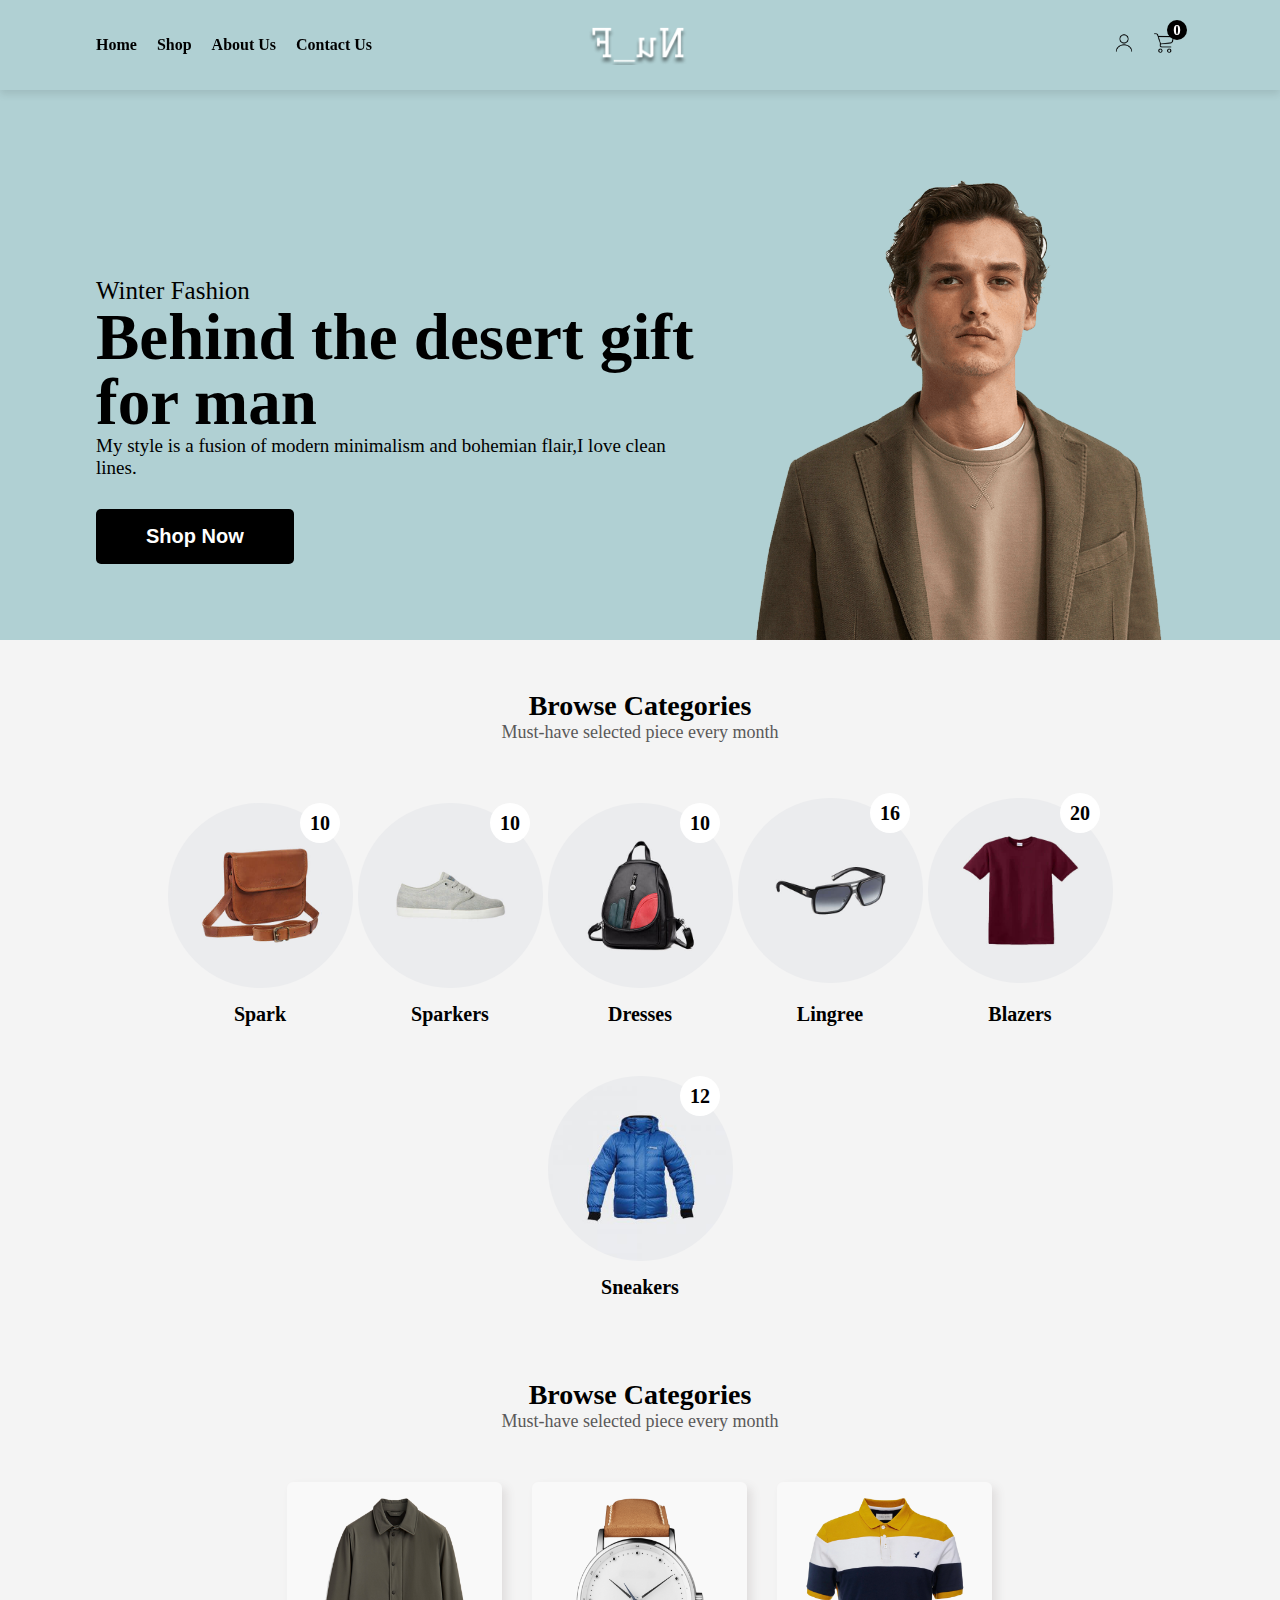
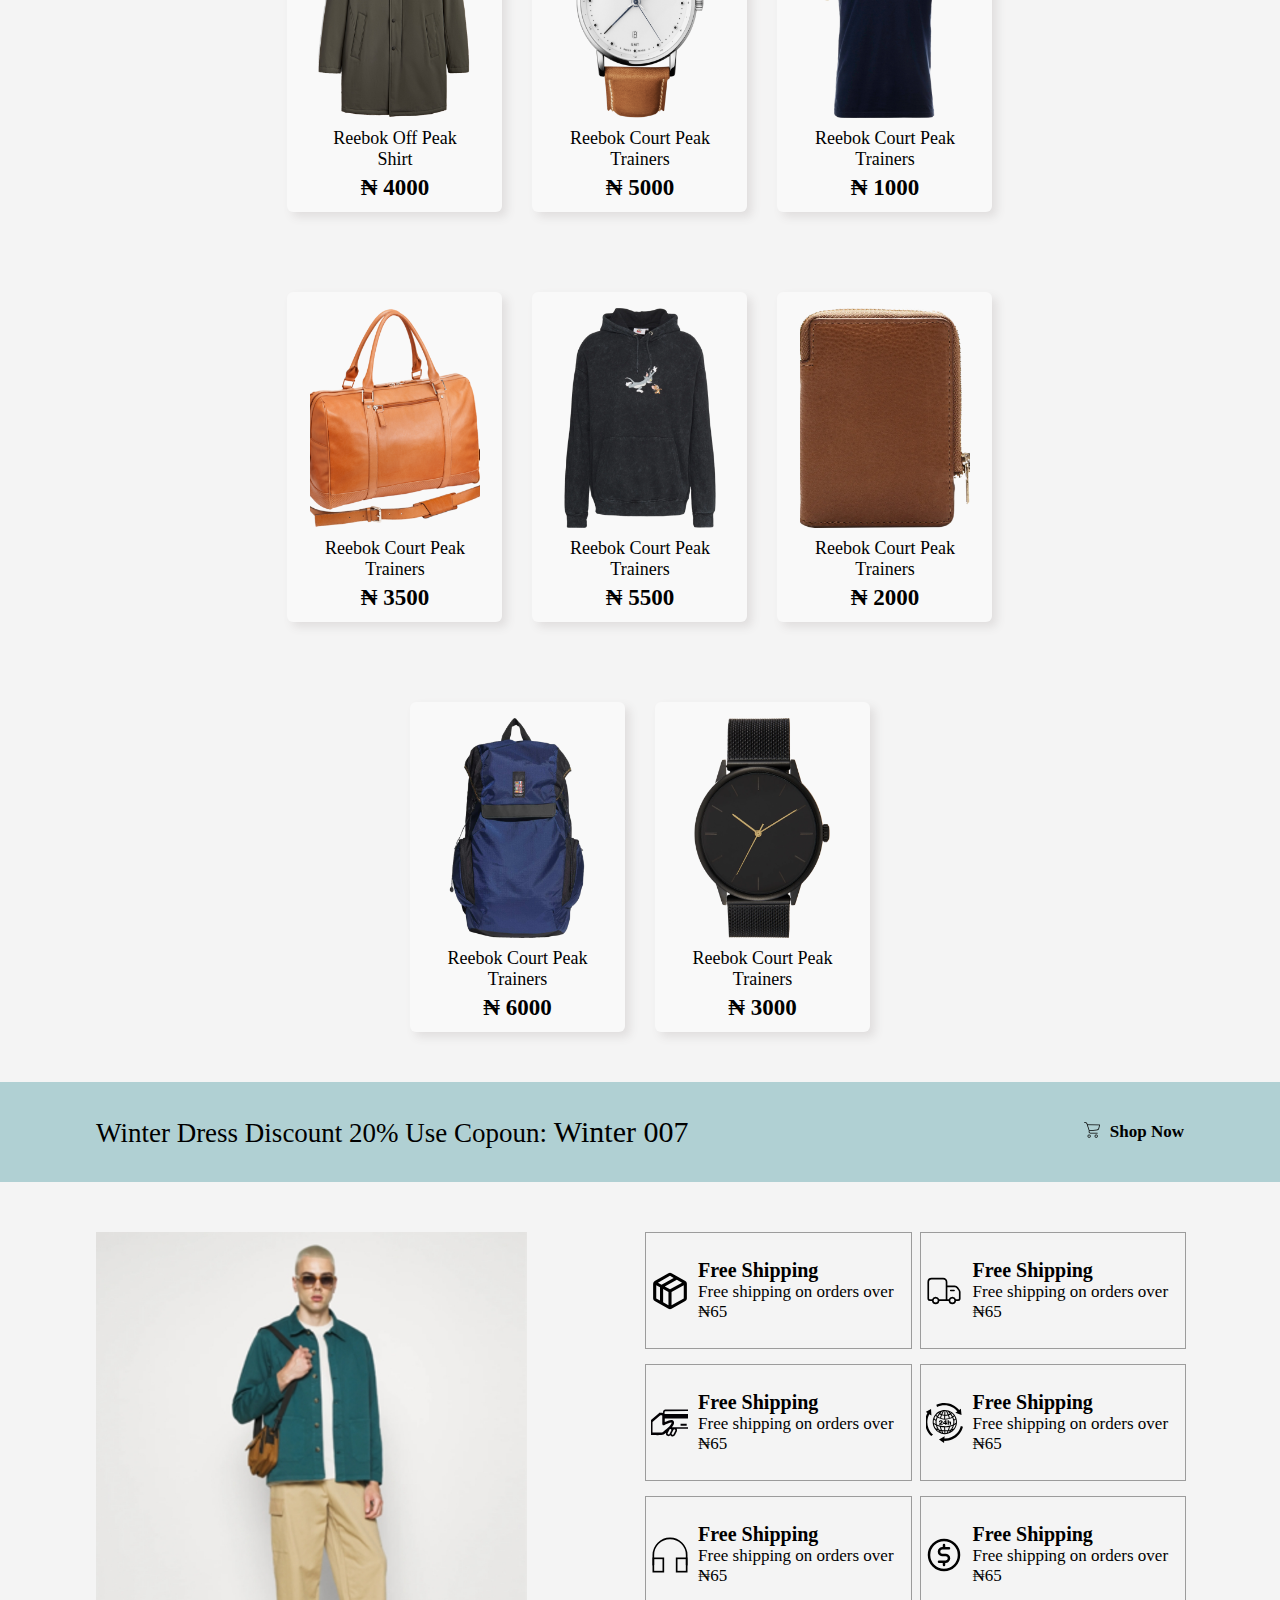
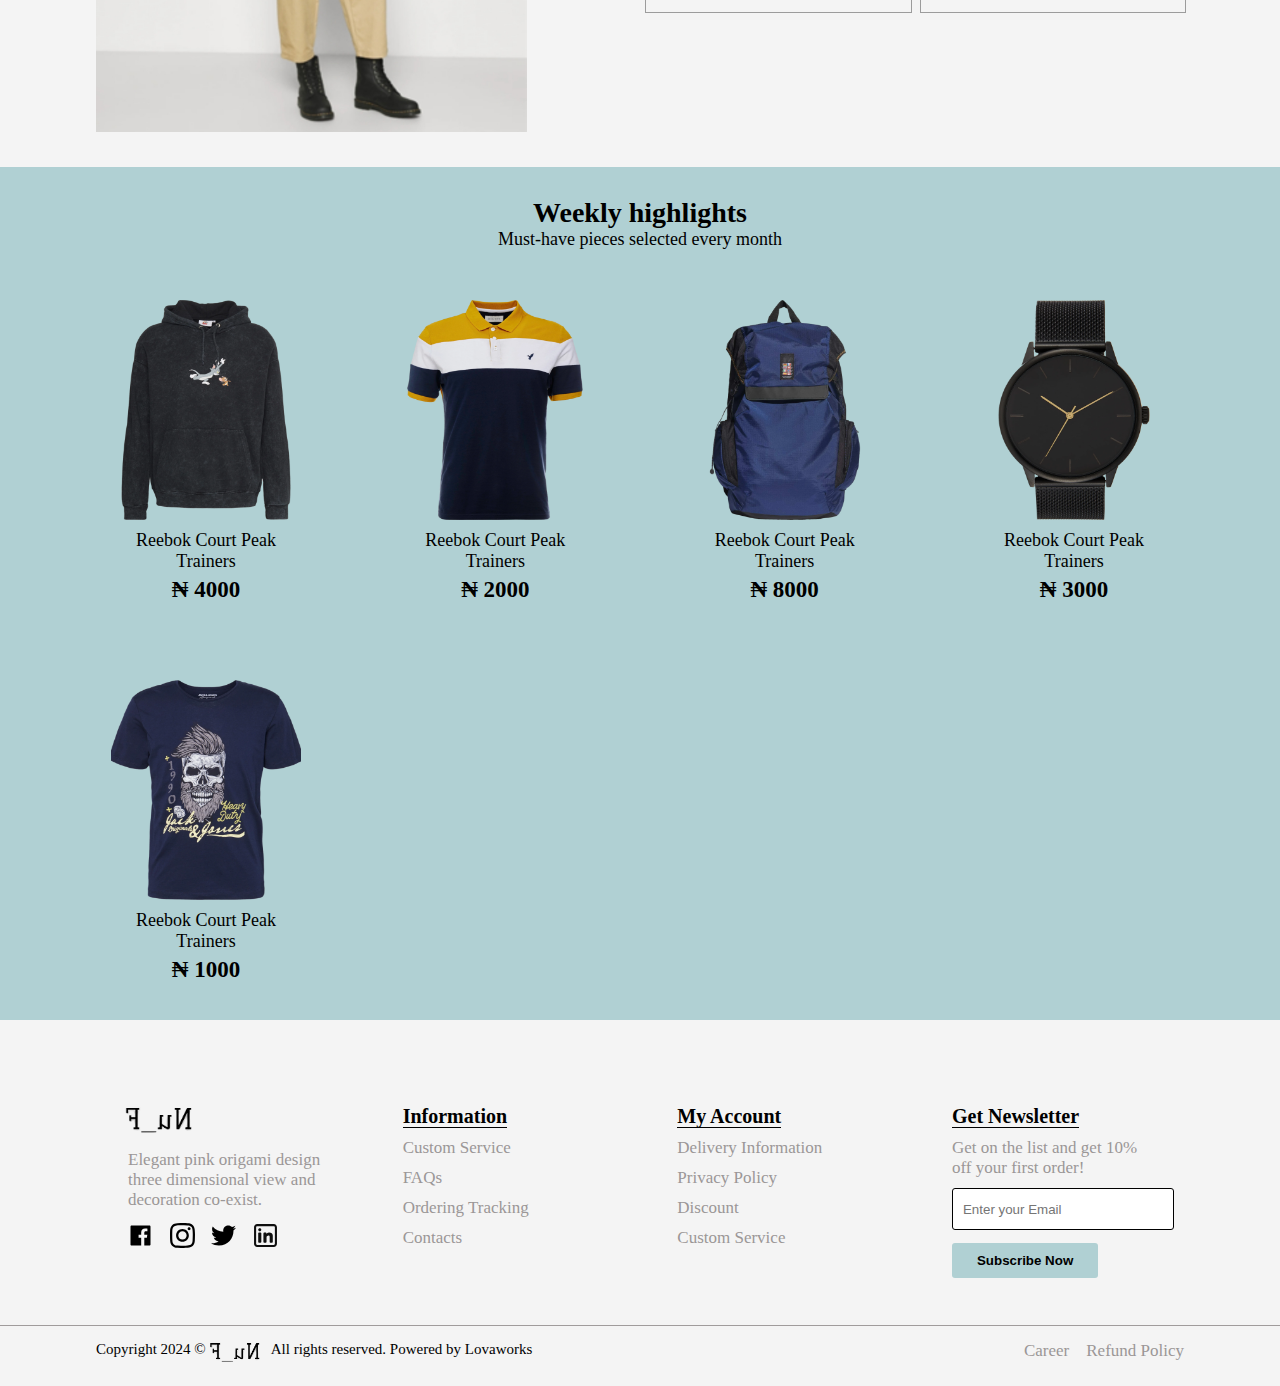
<file: index.html>
<!DOCTYPE html>
<html>
    <head>
        <meta charset="UTF-8">
        <meta name="viewport" content="width=device-width, initial-scale=1.0">
        <title>Unicoz</title>
        <link rel="stylesheet" href="./style.css">
    </head>
    <body class="body">
       <div class="FirstSection">
        <div class="Header">
            <div class="HamBurger" id="HamBurger">
                <img src="./Unicoz/LogoandIcons/hamburger.png">
            </div>
            <div class="LeftNav" id="Nav">
                <div class="cancel" id="cancel">
                    <img src="./Unicoz/LogoandIcons/cancel-svgrepo-com.svg">
                </div>
            <ol>
              
                <li><a href="index.html">Home</a></li>
                <li> <a href="product.html">Shop</a></li>
                <li><a href="about.html">About Us</a></li>
                <li><a href="contact.html">Contact Us</a></li>
            </ol>
        </div>
        <div class="LogoNav">
            <div class="Logo"><img src="./Unicoz/LogoandIcons/Nu_F 3.png"></div>
        </div>
        <div class="RightNav">
           <div class="iconImg"><a href="register.html"><img src="./Unicoz/LogoandIcons/user.png" alt=""></a></div>
           <div class="iconImg">
            <div class="countR">
            <a href="cart.html"> <img src="./Unicoz/LogoandIcons/shopping-cart.png" alt="">
                <div class="cartCount" id="cartCount"></div>
            </a>
            </div>
        </div>
        </div>
        </div>
    </div>
        <div class="HeroPage">
            <div class="HeroWrapper">
                <div class="LeftHero">
                    <p class="winter">Winter Fashion</p>
                    <h1>Behind the desert gift for man</h1>
                    <p class="style">My style is a fusion of modern minimalism and bohemian flair,I love clean lines.</p>
                    <div class="ButtonHolder">
                      <a href="product.html"> <button class="Women">Shop Now</button></a>
                        <!-- <button class="Men">Men</button> -->
                    </div>
                </div>
                <div class="RightHero">
                    <div class="imgHolder">
                        <img src="./Unicoz/images/heroImage.png">
                </div>
                </div>
            </div>
        </div>
        <div class="SecondSection">
            <div class="SecondWrapper">
            <div class="Categories">
                <h3>Browse Categories</h3>
                <p>Must-have selected piece every month</p>
            </div>
            <div class="ProductHolder">
                <div class="product">
                   <a href="detail2.html"><div class="productNum">10</div>
                    <div class="productImg">
                        <img src="./Unicoz/images/cat_1.jpg">
                    </div>
                    <p>Spark</p>
                </a>
                </div>
                <div class="product">
                    <a href="detail3.html">
                    <div class="productNum">10</div>
                    <div class="productImg">
                        <img src="./Unicoz/images/cat_2.jpg">
                    </div>
                    <p>Sparkers</p>
                </a>
                </div>
                <div class="product">
                    <a href="detail.html">
                    <div class="productNum">10</div>
                    <div class="productImg">
                        <img src="./Unicoz/images/cat_3.jpg">
                    </div>
                    <p>Dresses</p>
                </a>
                </div>
                <div class="product">
                    <div class="productNum">16</div>
                    <div class="productImg">
                        <img src="./Unicoz/images/cat_4.jpg">
                    </div>
                    <p>Lingree</p>
                </div>
                <div class="product">
                    <div class="productNum">20</div>
                    <div class="productImg">
                        <img src="./Unicoz/images/cat_5.jpg">
                    </div>
                    <p>Blazers</p>
                </div>
                <div class="product">
                    <div class="productNum">12</div>
                    <div class="productImg">
                        <img src="./Unicoz/images/cat_6.jpg">
                    </div>
                    <p>Sneakers</p>
                </div>
            </div>
        </div>
        </div>
        <div class="ThirdSection">
            <div class="ThirdWrapper">
                <div class="Categories">
                    <h3>Browse Categories</h3>
                    <p>Must-have selected piece every month</p>
                </div>
                <div class="ThirdProduct">
                    <div class="CardHolder">
                        <a href="detail4.html">
                        <img src="./Unicoz/images/card1.png">
                        <p>Reebok Off Peak Shirt</p>
                        <b>₦ 4000</b>
                    </a>
                    </div>
                    <div class="CardHolder">
                        <img src="./Unicoz/images/card2.png">
                        <p>Reebok Court Peak Trainers</p>
                        <b>₦ 5000</b>
                    </div>
                    <div class="CardHolder">
                        <img src="./Unicoz/images/card3.png">
                        <p>Reebok Court Peak Trainers</p>
                        <b>₦ 1000</b>
                    </div>
                    <div class="CardHolder">
                        <img src="./Unicoz/images/card4.png">
                        <p>Reebok Court Peak Trainers</p>
                        <b>₦ 3500</b>
                    </div>
                    <div class="CardHolder">
                        <img src="./Unicoz/images/card5.png">
                        <p>Reebok Court Peak Trainers</p>
                        <b>₦ 5500</b>
                    </div>
                    <div class="CardHolder">
                        <img src="./Unicoz/images/card6.png">
                        <p>Reebok Court Peak Trainers</p>
                        <b>₦ 2000</b>
                    </div>
                    <div class="CardHolder">
                        <img src="./Unicoz/images/card7.png">
                        <p>Reebok Court Peak Trainers</p>
                        <b>₦ 6000</b>
                    </div>
                    <div class="CardHolder">
                        <img src="./Unicoz/images/card8.png">
                        <p>Reebok Court Peak Trainers</p>
                        <b>₦ 3000</b>
                    </div>
                    
                </div>
            </div>
        </div>
        <div class="ForthSection">
            <div class="ForthWrapper">
                <h1>Winter Dress Discount 20% Use Copoun: <span>Winter 007</span></h1>
                <b><a href="cart.html"><img src="./Unicoz/LogoandIcons/shopping-cart (1).png"></a><a href="product.html"> Shop Now</a></b>
            </div>
        </div>
        <div class="FifthSection">
            <div class="FifthWrapper">
                <div class="LeftSide">
                    <div class="LeftImg">
                        <img src="./Unicoz/images/shipping image.jpg">
                    </div>
                    <div class="LeftDetail">
                        <!-- <h2>Get the Ultimate Desktop Setup for Productivity</h2>
                        <p>Explore our latest and greatest electronics and accessories their new features will be sure to blow your mind and your workflow.</p>
                        <div class="Line"></div>
                        <b>Download App on Mobile</b>
                        <p>15% discount on your first purchase</p>
                        <div class="ButtonHolder2">
                            <div class="Button">Get it on <span> Google play</span></div>
                            <div class="Button">Get it on <span> Google play</span></div>
                        </div> -->
                    </div>
                </div>
                <div class="RightSide">
                    <div class="FirstRight">
                        <div class="square">
                            <div class="iconDiv"><img src="./Unicoz/LogoandIcons/box-packed-svgrepo-com.svg"></div>
                            <div class="TextDiv">
                                <b>Free Shipping</b>
                                <p>Free shipping on orders over ₦65</p>
                            </div>
                        </div>
                        <div class="square">
                            <div class="iconDiv"><img src="./Unicoz/LogoandIcons/credit-card-payment-svgrepo-com.svg"></div>
                            <div class="TextDiv">
                                <b>Free Shipping</b>
                                <p>Free shipping on orders over ₦65</p>
                            </div>
                        </div>
                        <div class="square">
                            <div class="iconDiv"><img src="./Unicoz/LogoandIcons/headphone-svgrepo-com.svg"></div>
                            <div class="TextDiv">
                                <b>Free Shipping</b>
                                <p>Free shipping on orders over ₦65</p>
                            </div>
                        </div> 
                    </div>

                    <div class="SecondRight">
                        <div class="square">
                            <div class="iconDiv"><img src="./Unicoz/LogoandIcons/delivery-truck-svgrepo-com.svg"></div>
                            <div class="TextDiv">
                                <b>Free Shipping</b>
                                <p>Free shipping on orders over ₦65</p>
                            </div>
                        </div>
                        <div class="square">
                            <div class="iconDiv"><img src="./Unicoz/LogoandIcons/earth-grid-with-24-hours-sign-and-circle-of-arrows-around-svgrepo-com.svg"></div>
                            <div class="TextDiv">
                                <b>Free Shipping</b>
                                <p>Free shipping on orders over ₦65</p>
                            </div>
                        </div>
                        <div class="square">
                            <div class="iconDiv"><img src="./Unicoz/LogoandIcons/coin-svgrepo-com.svg"></div>
                            <div class="TextDiv">
                                <b>Free Shipping</b>
                                <p>Free shipping on orders over ₦65</p>
                            </div>
                        </div> 
                    </div>
                </div>
            </div>
        </div>
        <div class="SixthSection">
            <div class="SixthWrapper">
                <div class="Text">
                    <h3>Weekly highlights</h3>
                    <p>Must-have pieces selected every month</p>
                </div>
                <div class="Cards">
                    <div class="CardWrap">
                        <img src="./Unicoz/images/card5.png">
                        <p>Reebok Court Peak Trainers</p>
                        <b>₦ 4000</b>
                    </div>
                    <div class="CardWrap">
                        <img src="./Unicoz/images/card3.png">
                        <p>Reebok Court Peak Trainers</p>
                        <b>₦ 2000</b>
                    </div>
                    <div class="CardWrap">
                        <img src="./Unicoz/images/card7.png">
                        <p>Reebok Court Peak Trainers</p>
                        <b>₦ 8000</b>
                    </div>
                    <div class="CardWrap">
                        <img src="./Unicoz/images/card8.png">
                        <p>Reebok Court Peak Trainers</p>
                        <b>₦ 3000</b>
                    </div>
                    <div class="CardWrap">
                        <img src="./Unicoz/images/card9.png">
                        <p>Reebok Court Peak Trainers</p>
                        <b>₦ 1000</b>
                    </div>
                </div>
            </div>
        </div>
        <div class="LastSection">
            <div class="LastWrapper">
                <div class="First">
                    <div class="Logo"><img src="./Unicoz/LogoandIcons/Slice_2-removebg-preview.png"></div>
                    <p>Elegant pink origami design three
                        dimensional view and decoration co-exist.</p>
                      <div class="socialMediaIcons">
                        <div class="Icons"><img src="./Unicoz/LogoandIcons/facebook-svgrepo-com.svg"></div>
                        <div class="Icons"><img src="./Unicoz/LogoandIcons/instagram-167-svgrepo-com.svg"></div>
                        <div class="Icons"><img src="./Unicoz/LogoandIcons/twitter-154-svgrepo-com.svg"></div>
                        <div class="Icons"><img src="./Unicoz/LogoandIcons/linkedin-svgrepo-com (1).svg"></div>
                      </div>
                </div>
                <div class="First">
                    <b>Information</b>
                    <p>Custom Service</p>
                    <p> FAQs</p>
                    <p>Ordering Tracking</p>
                    <p>Contacts</p>
                </div>
                <div class="First">
                    <b>My Account</b>
                    <p>Delivery Information</p>
                    <p> Privacy Policy</p>
                    <p>Discount</p>
                    <p>Custom Service</p>
                </div>
                <div class="First">
                    <b>Get Newsletter</b>
                    <p>Get on the list and get 10% off your first order!</p>
                    <div class="EmailInput">
                        <input type="email" placeholder="Enter your Email">
                    </div>
                    <button>Subscribe Now</button>
                </div>
            </div>
        </div>

        <div class="FooterBottom">
            <div class="FooterWrap">
            <div class="Leftbottom">
                <p>Copyright 2024 ©  <div class="FooterLogo"><img src="./Unicoz/LogoandIcons/Slice_2-removebg-preview.png"></div> All rights reserved. Powered by Lovaworks</p>
            </div>
            <div class="Rightbottom">
                <p>Career</p>
                <p>Refund Policy</p>
            </div>
        </div>
        </div>
        <script>
            const burgerToggle = () =>{
        const hamBurger = document.getElementById("Nav")
        hamBurger.classList.toggle("open")
    }
    document.getElementById("HamBurger").addEventListener("click", burgerToggle)
    
    const closeToggle = () =>{
        const Close = document.getElementById("Nav")
        Close.classList.toggle("open")
    }
    document.getElementById("cancel").addEventListener("click", closeToggle)
    
    
    function getCart() {
        let display = JSON.parse(localStorage.getItem("productHolder")) || []
                return display
            }
            function saveCart(display) {
                localStorage.setItem("productHolder", JSON.stringify(display))
            }
            function cartCount() {
                const countNumber = getCart()
                const totalQuantity = countNumber.reduce((acc, item) => acc + item.quantity, 0)
                document.getElementById("cartCount").textContent = totalQuantity
                console.log(totalQuantity, "quantity")
            }
            document.addEventListener("DOMContentLoaded", cartCount)
    
           
        </script>
    </body>
</html>
</file>
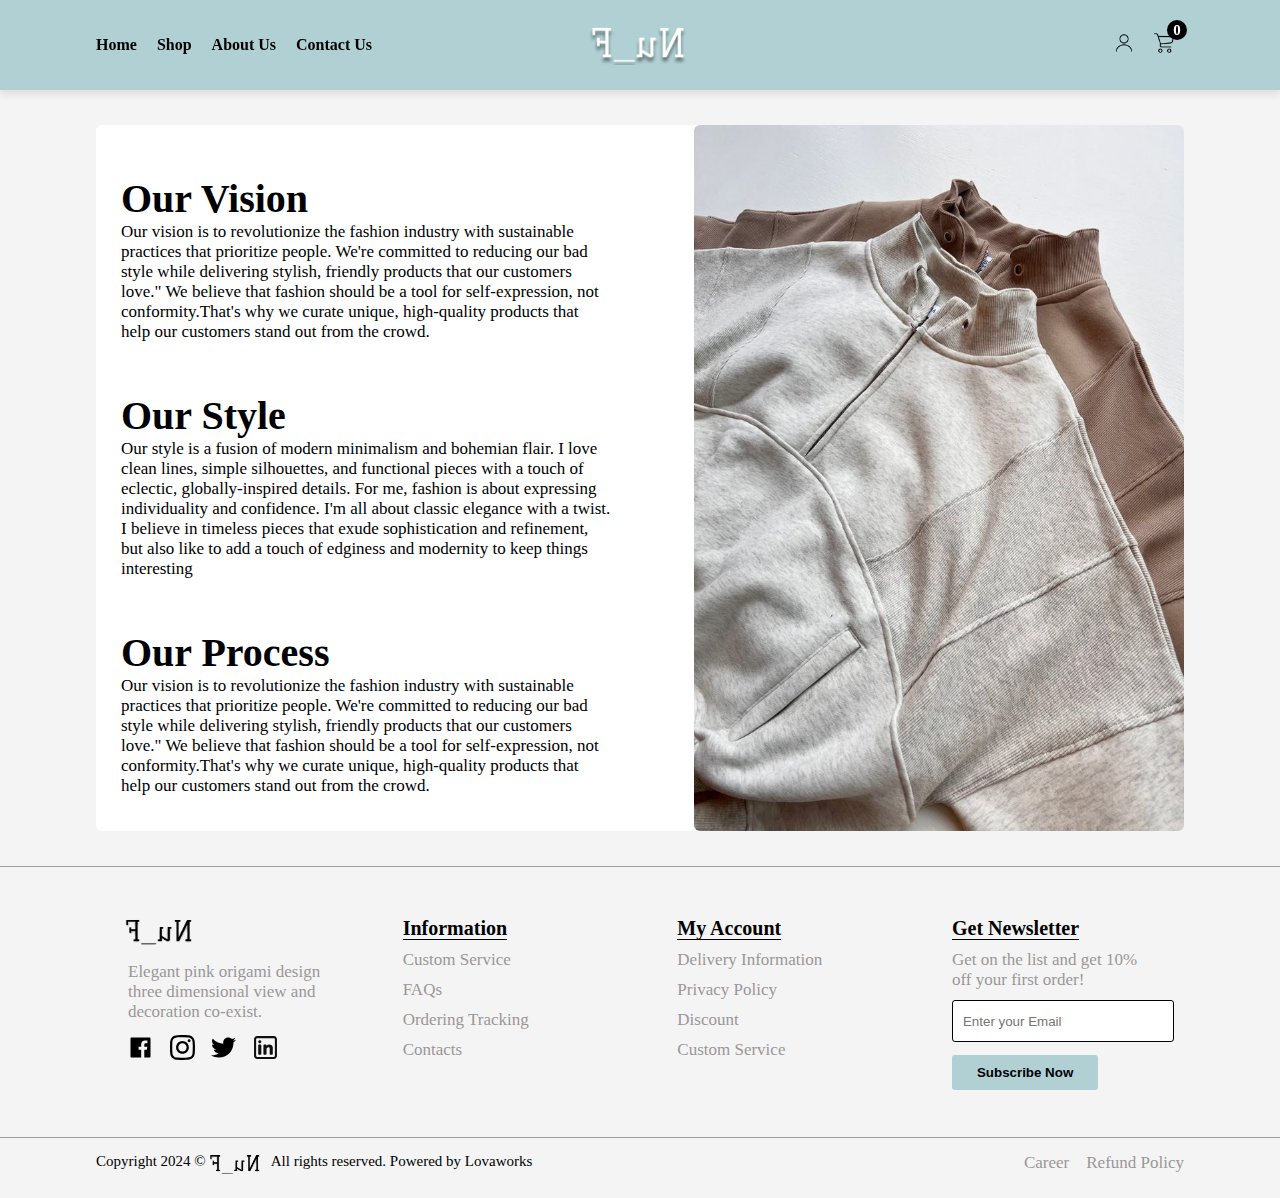
<file: about.html>
<!DOCTYPE html>
<html>
    <head>
        <meta charset="UTF-8">
        <meta name="viewport" content="width=device-width, initial-scale=1.0">
        <title>About Us</title>
        <link rel="stylesheet" href="./about.css">
    </head>
    <body class="body">
       <div class="FirstSection">
        <div class="Header">
            <div class="HamBurger" id="HamBurger">
                <img src="./Unicoz/LogoandIcons/hamburger.png">
            </div>
            <div class="LeftNav" id="Nav">
                
            <ol>
                <div class="cancel" id="cancel">
                    <img src="./Unicoz/LogoandIcons/cancel-svgrepo-com.svg">
                </div>
                <li><a href="index.html">Home</a></li>
                <li> <a href="product.html">Shop</a></li>
                <li><a href="about.html">About Us</a></li>
                <li><a href="contact.html">Contact Us</a></li>
            </ol>
        </div>
        <div class="LogoNav">
            <div class="Logo"><img src="./Unicoz/LogoandIcons/Nu_F 3.png"></div>
        </div>
        <div class="RightNav">
           <div class="iconImg"><a href="register.html"><img src="./Unicoz/LogoandIcons/user.png" alt=""></a></div>
           <div class="iconImg">
            <div class="countR">
            <a href="cart.html"> <img src="./Unicoz/LogoandIcons/shopping-cart.png" alt="">
                <div class="cartCount" id="cartCount"></div>
            </a>
            </div>
        </div>
        </div>
        </div>
    </div>

        <div class="SecondSection">
            <div class="SecondWrapper">
            <div class="firstPart">
                <div class="LHS">
                    <h1>Our Vision</h1>
                    <p>Our vision is to revolutionize the fashion industry with sustainable practices that prioritize people. We're committed to reducing our bad style while delivering stylish, friendly products that our customers love."
                        We believe that fashion should be a tool for self-expression, not conformity.That's why we curate unique, high-quality products that help our customers stand out from the crowd.</p>
                        <h1>Our Style</h1>
                        <p>Our style is a fusion of modern minimalism and bohemian flair. I love clean lines, simple silhouettes, and functional pieces with a touch of eclectic, globally-inspired details. For me, fashion is about expressing individuality and confidence.
                            I'm all about classic elegance with a twist. I believe in timeless pieces that exude sophistication and refinement, but also like to add a touch of edginess and modernity to keep things interesting
                        </p>
                        <h1>Our Process</h1>
                        <p>Our vision is to revolutionize the fashion industry with sustainable practices that prioritize people. We're committed to reducing our bad style while delivering stylish, friendly products that our customers love."
                            We believe that fashion should be a tool for self-expression, not conformity.That's why we curate unique, high-quality products that help our customers stand out from the crowd.</p>
                    </div>
                <div class="RHS">
                    <img src="./Unicoz/images/Retro Half Zip Sweatshirt - Tan _ medium.jfif">
                </div>
            </div>
            <!-- <div class="firstPart">
                <div class="RHS"> -->
                    <!-- <img src="./Unicoz/images/Retro Half Zip Sweatshirt - Tan _ medium.jfif"> -->
                <!-- </div>
                <div class="LHS"> -->
                    <!-- <h1>Our Style</h1>
                    <p>Our style is a fusion of modern minimalism and bohemian flair. I love clean lines, simple silhouettes, and functional pieces with a touch of eclectic, globally-inspired details. For me, fashion is about expressing individuality and confidence.
                        I'm all about classic elegance with a twist. I believe in timeless pieces that exude sophistication and refinement, but also like to add a touch of edginess and modernity to keep things interesting
                    </p> -->
                <!-- </div>
            </div>
            <div class="firstPart">
                <div class="LHS">
                    <h1>Our Vision</h1>
                    <p>Our vision is to revolutionize the fashion industry with sustainable practices that prioritize people. We're committed to reducing our bad style while delivering stylish, friendly products that our customers love."
                        We believe that fashion should be a tool for self-expression, not conformity.That's why we curate unique, high-quality products that help our customers stand out from the crowd.</p>
                </div>
                <div class="RHS">
                    <img src="./Unicoz/images/Retro Half Zip Sweatshirt - Tan _ medium.jfif">
                </div> -->
            </div>
            </div>
        </div>



        <div class="LastSection">
            <div class="LastWrapper">
                <div class="First">
                    <div class="Logo"><img src="./Unicoz/LogoandIcons/Slice_2-removebg-preview.png"></div>
                    <p>Elegant pink origami design three
                        dimensional view and decoration co-exist.</p>
                      <div class="socialMediaIcons">
                        <div class="Icons"><img src="./Unicoz/LogoandIcons/facebook-svgrepo-com.svg"></div>
                        <div class="Icons"><img src="./Unicoz/LogoandIcons/instagram-167-svgrepo-com.svg"></div>
                        <div class="Icons"><img src="./Unicoz/LogoandIcons/twitter-154-svgrepo-com.svg"></div>
                        <div class="Icons"><img src="./Unicoz/LogoandIcons/linkedin-svgrepo-com (1).svg"></div>
                      </div>
                </div>
                <div class="First">
                    <b>Information</b>
                    <p>Custom Service</p>
                    <p> FAQs</p>
                    <p>Ordering Tracking</p>
                    <p>Contacts</p>
                </div>
                <div class="First">
                    <b>My Account</b>
                    <p>Delivery Information</p>
                    <p> Privacy Policy</p>
                    <p>Discount</p>
                    <p>Custom Service</p>
                </div>
                <div class="First">
                    <b>Get Newsletter</b>
                    <p>Get on the list and get 10% off your first order!</p>
                    <div class="EmailInput">
                        <input type="email" placeholder="Enter your Email">
                    </div>
                    <button>Subscribe Now</button>
                </div>
            </div>
        </div>
    
        <div class="FooterBottom">
            <div class="FooterWrap">
            <div class="Leftbottom">
                <p>Copyright 2024 ©  <div class="FooterLogo"><img src="./Unicoz/LogoandIcons/Slice_2-removebg-preview.png"></div> All rights reserved. Powered by Lovaworks</p>
            </div>
            <div class="Rightbottom">
                <p>Career</p>
                <p>Refund Policy</p>
            </div>
        </div>
        </div>
    </body>
    <script>
            const burgerToggle = () =>{
            const hamBurger = document.getElementById("Nav")
                hamBurger.classList.toggle("open")
            }
            document.getElementById("HamBurger").addEventListener("click", burgerToggle)

            const closeToggle = () =>{
                const Close = document.getElementById("Nav")
                Close.classList.toggle("open")
            }
            document.getElementById("cancel").addEventListener("click", closeToggle)

            function getCart() {
          let display = JSON.parse(localStorage.getItem("productHolder")) || []
            return display
        }
        function saveCart(display) {
            localStorage.setItem("productHolder", JSON.stringify(display))
        }
        function cartCount() {
            const countNumber = getCart()
            const totalQuantity = countNumber.reduce((acc, item) => acc + item.quantity, 0)
            document.getElementById("cartCount").textContent = totalQuantity
            console.log(totalQuantity, "quantity")
        }
        document.addEventListener("DOMContentLoaded", cartCount)
    </script>
</html>
</file>
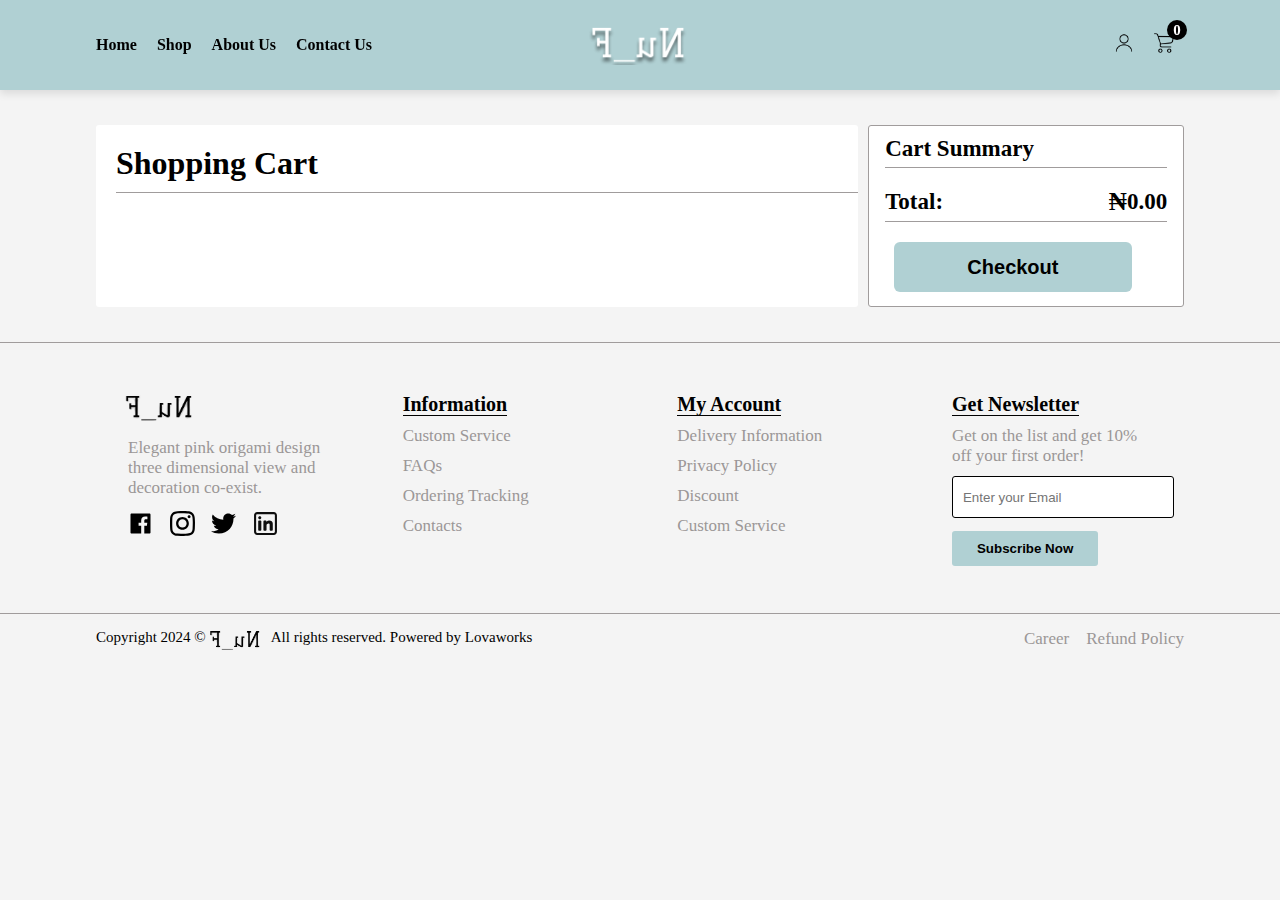
<file: cart.html>
<!DOCTYPE html>
<html>
    <head>
        <meta charset="UTF-8">
        <meta name="viewport" content="width=device-width, initial-scale=1.0">
        <title>Cart Page</title>
        <link rel="stylesheet" href="cart.css">
    </head>
    <body>
        <div class="FirstSection">
            <div class="Header">
                <div class="HamBurger" id="HamBurger">
                    <img src="./Unicoz/LogoandIcons/hamburger.png">
                </div>
                <div class="LeftNav" id="Nav">
                    <div class="cancel" id="cancel">
                        <img src="./Unicoz/LogoandIcons/cancel-svgrepo-com.svg">
                    </div>
                <ol>
                  
                    <li><a href="index.html">Home</a></li>
                    <li> <a href="product.html">Shop</a></li>
                    <li><a href="about.html">About Us</a></li>
                    <li><a href="contact.html">Contact Us</a></li>
                </ol>
            </div>
            <div class="LogoNav">
                <div class="Logo"><img src="./Unicoz/LogoandIcons/Nu_F 3.png"></div>
            </div>
            <div class="RightNav">
               <div class="iconImg"><a href="register.html"><img src="./Unicoz/LogoandIcons/user.png" alt=""></a></div>
               <div class="iconImg">
                <div class="countR">
                <a href="cart.html"> <img src="./Unicoz/LogoandIcons/shopping-cart.png" alt="">
                    <div class="cartCount" id="cartCount"></div>
                </a>
                </div>
            </div>
            </div>
            </div>
        </div>

        <div class="CartOptions">
            <div class="CartWrapper">
        <div class="Cart" id="Cart">
            <h1>Shopping Cart</h1>
            <div class="cartItem" id="cartItem">  
            </div>
        </div>
        <div class="TotalPrice">
            <div class="summary">Cart Summary</div>
           <div class="amount">Total:<span>₦<div id="cartTotal"> 0</div></span></div>
           <a href="checkout.html"> <button>Checkout</button></a>
        </div>
    </div>
    </div>

    <div class="LastSection">
        <div class="LastWrapper">
            <div class="First">
                <div class="Logo"><img src="./Unicoz/LogoandIcons/Slice_2-removebg-preview.png"></div>
                <p>Elegant pink origami design three
                    dimensional view and decoration co-exist.</p>
                  <div class="socialMediaIcons">
                    <div class="Icons"><img src="./Unicoz/LogoandIcons/facebook-svgrepo-com.svg"></div>
                    <div class="Icons"><img src="./Unicoz/LogoandIcons/instagram-167-svgrepo-com.svg"></div>
                    <div class="Icons"><img src="./Unicoz/LogoandIcons/twitter-154-svgrepo-com.svg"></div>
                    <div class="Icons"><img src="./Unicoz/LogoandIcons/linkedin-svgrepo-com (1).svg"></div>
                  </div>
            </div>
            <div class="First">
                <b>Information</b>
                <p>Custom Service</p>
                <p> FAQs</p>
                <p>Ordering Tracking</p>
                <p>Contacts</p>
            </div>
            <div class="First">
                <b>My Account</b>
                <p>Delivery Information</p>
                <p> Privacy Policy</p>
                <p>Discount</p>
                <p>Custom Service</p>
            </div>
            <div class="First">
                <b>Get Newsletter</b>
                <p>Get on the list and get 10% off your first order!</p>
                <div class="EmailInput">
                    <input type="email" placeholder="Enter your Email">
                </div>
                <button>Subscribe Now</button>
            </div>
        </div>
    </div>

    <div class="FooterBottom">
        <div class="FooterWrap">
        <div class="Leftbottom">
            <p>Copyright 2024 ©  </p><div class="FooterLogo"><img src="./Unicoz/LogoandIcons/Slice_2-removebg-preview.png"></div><p>All rights reserved. Powered by Lovaworks</p>
        </div>
        <div class="Rightbottom">
            <p>Career</p>
            <p>Refund Policy</p>
        </div>
    </div>
    </div>


        </body>

        <script>


        // document.getElementById("cartCount").textContent = 5

            function getCart() {
          let display = JSON.parse(localStorage.getItem("productHolder")) || []
                return display
            }
            function saveCart(display) {
                localStorage.setItem("productHolder", JSON.stringify(display))
            }
            function cartCount() {
                const countNumber = getCart()
                const totalQuantity = countNumber.reduce((acc, item) => acc + item.quantity, 0)
                document.getElementById("cartCount").textContent = totalQuantity
                console.log(totalQuantity, "quantity")
            }
            document.addEventListener("DOMContentLoaded", cartCount)
         function displayCart() {
            let display = getCart()
        console.log("text", display)
       const cartItem = document.getElementById("cartItem")
       const cartTotal = document.getElementById("cartTotal")

       let totalAmount = 0
       cartItem.innerHTML = " "
       display.forEach(item =>{
        totalAmount += item.price * item.quantity
        cartItem.innerHTML += `
        <div class="innerCartItem">
        <div class="cartImgHolder"><img src=${item.Image}></div>
        <div class ="detailtextHolder">
        <b>${item.name}</b>
        <b>₦ ${item.price}</b>
       <div class="delete" onclick = "deleteProduct(${item.id})"><img src="./Unicoz/LogoandIcons/delete-svgrepo-com (3).svg"></div>
        </div>
        </div> <div class ="line"></div>
        `
       })
       cartTotal.innerText = totalAmount.toFixed(2)

       console.log(totalAmount)

    }
    window.onload = ()=>{
        displayCart()
    }

    function deleteProduct(productId) {
        let display = getCart()
        // let display = JSON.parse(localStorage.getItem("productHolder")) || []
        display = display.filter(item => item.id  !== productId)
        console.log(display)
        saveCart(display)
        displayCart()
    }

    const burgerToggle = () =>{
    const hamBurger = document.getElementById("Nav")
    hamBurger.classList.toggle("open")
  }
    document.getElementById("HamBurger").addEventListener("click", burgerToggle)
    const closeToggle = () =>{
    const Close = document.getElementById("Nav")
    Close.classList.toggle("open")
  }
    document.getElementById("cancel").addEventListener("click", closeToggle)

    </script>

</html>
</file>
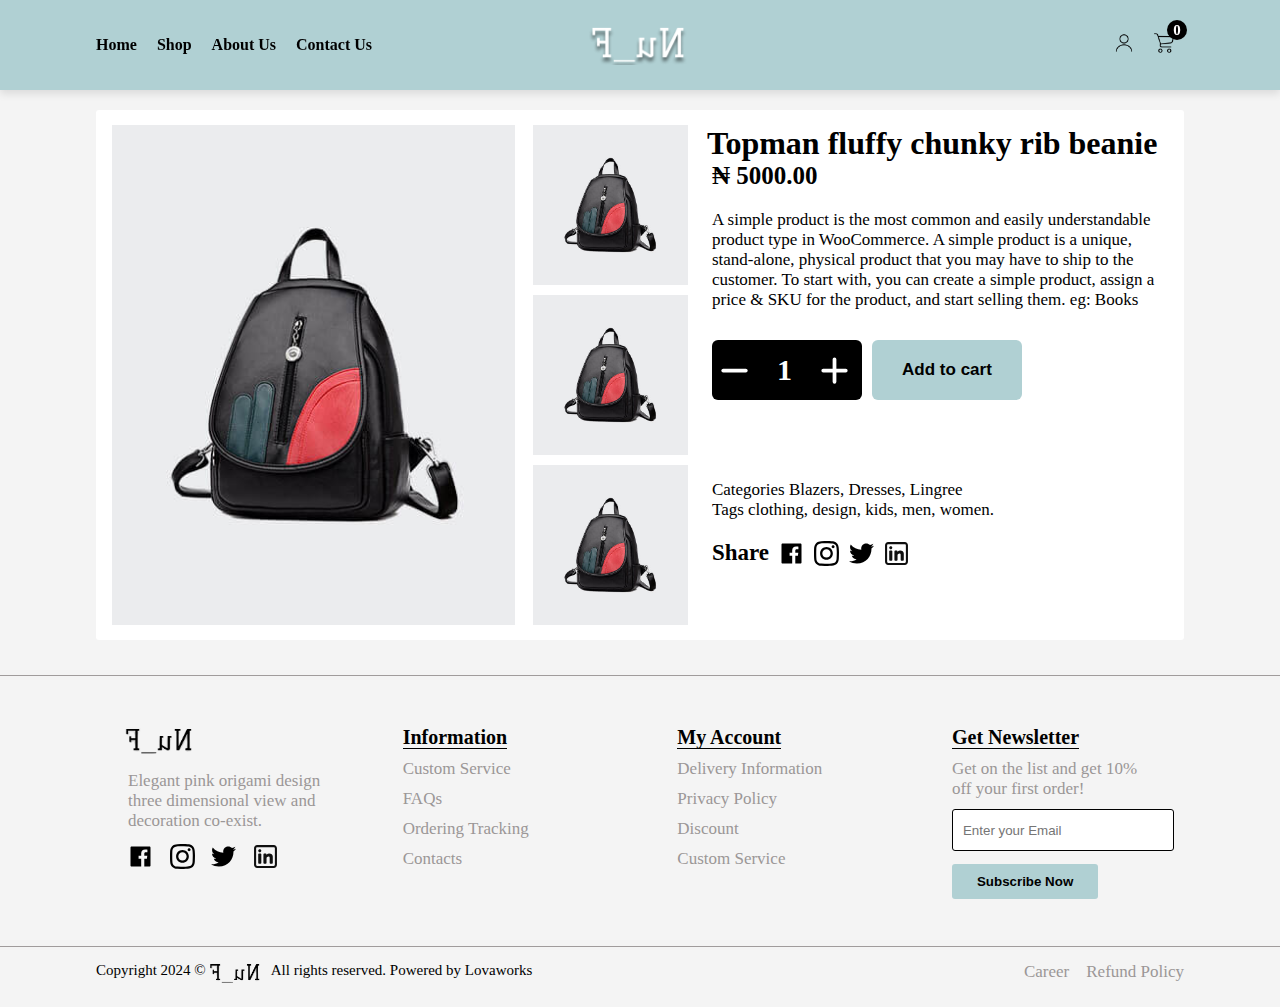
<file: detail.html>
<!DOCTYPE html>
<html>
    <head>
        <meta charset="UTF-8">
        <meta name="viewport" content="width=device-width, initial-scale=1.0">
        <title>Detail Page </title>
        <link rel="stylesheet" href="detail.css">
    </head>
    <body>
        <div class="FirstSection">
            <div class="Header">
                <div class="HamBurger" id="HamBurger">
                    <img src="./Unicoz/LogoandIcons/hamburger.png">
                </div>
                <div class="LeftNav" id="Nav">
                    
                <ol>
                    <div class="cancel" id="cancel">
                        <img src="./Unicoz/LogoandIcons/cancel-svgrepo-com.svg">
                    </div>
                    <li><a href="index.html">Home</a></li>
                    <li> <a href="product.html">Shop</a></li>
                    <li><a href="about.html">About Us</a></li>
                    <li><a href="contact.html">Contact Us</a></li>
                </ol>
            </div>
            <div class="LogoNav">
                <div class="Logo"><img src="./Unicoz/LogoandIcons/Nu_F 3.png"></div>
            </div>
            <div class="RightNav">
               <div class="iconImg"><a href="register.html"><img src="./Unicoz/LogoandIcons/user.png" alt=""></a></div>
               <div class="iconImg">
                <div class="countR">
                <a href="cart.html"> <img src="./Unicoz/LogoandIcons/shopping-cart.png" alt="">
                    <div class="cartCount" id="cartCount"></div>
                </a>
                </div>
            </div>
            </div>
            </div>
        </div>

        <div class="detailContainer">
            <div class="detailWrapper">
                <div class="leftSide">
                    <div class="bigImage">
                        <img src="./Unicoz/images/cat_3.jpg">
                    </div>
                    <div class="smallImage">
                        <div class="imag1">
                        <img src="./Unicoz/images/cat_3.jpg">
                        </div>
                        <div class="imag1">
                            <img src="./Unicoz/images/cat_3.jpg">
                            </div>
                            <div class="imag1">
                                <img src="./Unicoz/images/cat_3.jpg">
                                </div>
                    </div>
                </div>
                <div class="rightSide">
                    <div class="detailSide">
                        <div class="nameP">
                        <h1>Topman fluffy chunky rib beanie</h1>
                        <b id="priceTag">₦ 5000.00</b>
                    </div>
                        <div class="detail">A simple product is the most common and easily
                            understandable product type in WooCommerce. A simple product 
                            is a unique, stand-alone, physical product that you may 
                            have to ship to the customer. To start with, you can create a 
                            simple product, assign a price & SKU for the product, and start 
                            selling them. eg: Books</div>
                            <div class="invite">
                            <div class="increament">
                            <div class="Sign" id="minuSign" onclick="decrement()"><img src="./Unicoz/LogoandIcons/minus-svgrepo-com (3).svg"></div>
                            <p id="value">1</p>
                            <div class="Sign" id="pluSign" onclick="increment()"><img src="./Unicoz/LogoandIcons/plus-svgrepo-com (1).svg"></div>
                            </div>
                            <button onclick= "addToCart('./Unicoz/images/cat_3.jpg', '5000', 'Fluffy chunky beanie bag', 3)">Add to cart</button>
                            <!-- <div class="like"><img src="./Unicoz/LogoandIcons/like-svgrepo-com.svg"></div> -->
                           </div>
                    <div class="categories">Categories Blazers, Dresses, Lingree
                        Tags clothing, design, kids, men, women.</div>
                 <div class="socialMedia">
                    <p>Share</p>
                    <div class="iconsMedia">
                        <div class="iM"><img src="./Unicoz/LogoandIcons/facebook-svgrepo-com.svg"></div>
                        <div class="iM"><img src="./Unicoz/LogoandIcons/instagram-167-svgrepo-com.svg"></div>
                        <div class="iM"><img src="./Unicoz/LogoandIcons/twitter-154-svgrepo-com.svg"></div>
                        <div class="iM"><img src="./Unicoz/LogoandIcons/linkedin-svgrepo-com (1).svg"></div>
                    </div>
                 </div>
                </div>
                </div>
            </div>
        </div>
        <div class="LastSection">
            <div class="LastWrapper">
                <div class="First">
                    <div class="Logo"><img src="./Unicoz/LogoandIcons/Slice_2-removebg-preview.png"></div>
                    <p>Elegant pink origami design three
                        dimensional view and decoration co-exist.</p>
                      <div class="socialMediaIcons">
                        <div class="Icons"><img src="./Unicoz/LogoandIcons/facebook-svgrepo-com.svg"></div>
                        <div class="Icons"><img src="./Unicoz/LogoandIcons/instagram-167-svgrepo-com.svg"></div>
                        <div class="Icons"><img src="./Unicoz/LogoandIcons/twitter-154-svgrepo-com.svg"></div>
                        <div class="Icons"><img src="./Unicoz/LogoandIcons/linkedin-svgrepo-com (1).svg"></div>
                      </div>
                </div>
                <div class="First">
                    <b>Information</b>
                    <p>Custom Service</p>
                    <p> FAQs</p>
                    <p>Ordering Tracking</p>
                    <p>Contacts</p>
                </div>
                <div class="First">
                    <b>My Account</b>
                    <p>Delivery Information</p>
                    <p> Privacy Policy</p>
                    <p>Discount</p>
                    <p>Custom Service</p>
                </div>
                <div class="First">
                    <b>Get Newsletter</b>
                    <p>Get on the list and get 10% off your first order!</p>
                    <div class="EmailInput">
                        <input type="email" placeholder="Enter your Email">
                    </div>
                    <button>Subscribe Now</button>
                </div>
            </div>
        </div>

        <div class="FooterBottom">
            <div class="FooterWrap">
            <div class="Leftbottom">
                <p>Copyright 2024 ©  <div class="FooterLogo"><img src="./Unicoz/LogoandIcons/Slice_2-removebg-preview.png"></div> All rights reserved. Powered by Lovaworks</p>
            </div>
            <div class="Rightbottom">
                <p>Career</p>
                <p>Refund Policy</p>
            </div>
        </div>
        </div>

       
    </body>

    <script>

            const burgerToggle = () =>{
                const hamBurger = document.getElementById("Nav")
                hamBurger.classList.toggle("open")
            }
            document.getElementById("HamBurger").addEventListener("click", burgerToggle)

            const closeToggle = () =>{
                const Close = document.getElementById("Nav")
                Close.classList.toggle("open")
            }
            document.getElementById("cancel").addEventListener("click", closeToggle)


            function addToCart(Image, price, name, id) {
 
            let cartItems = JSON.parse(localStorage.getItem("productHolder")) || []
            const product = {Image: Image, price:price, name:name, id:id}
            console.log("atre", cartItems)

            const productExist = cartItems.find(item => item.id === id)
            if(productExist){
                productExist.quantity += 1
            }else{
                product.quantity = 1
                cartItems.push(product)
            }

    updateCart()
    localStorage.setItem("productHolder", JSON.stringify(cartItems))
 
    console.log(cartItems)

    

}

    function updateCart() {
        let cart = JSON.parse(localStorage.getItem("productHolder")) || []

        let totalQuantity = cart.reduce((acc, item)=> acc + item.quantity, 0)
        // document.getElementById("cartCount").innerText = totalQuantity
        
    }

           function getCart() {
            let display = JSON.parse(localStorage.getItem("productHolder")) || []
                    return display
                }
                function saveCart(display) {
                    localStorage.setItem("productHolder", JSON.stringify(display))
                }
                function cartCount() {
                    const countNumber = getCart()
                    const totalQuantity = countNumber.reduce((acc, item) => acc + item.quantity, 0)
                    document.getElementById("cartCount").textContent = totalQuantity
                    console.log(totalQuantity, "quantity")
                }
                document.addEventListener("DOMContentLoaded", cartCount)


                let currentValue = parseInt(document.getElementById('value').innerHTML);
                const valPrice = document.getElementById("priceTag")

                function increment() {      
                let newValue = ++currentValue;
                console.log(newValue)
                document.getElementById('value').innerHTML =  newValue;
                let newPrice = newValue * 5000
                valPrice.innerText = "₦ " + newPrice.toFixed(2)
                 }

                function decrement() {
                // let currentValue = parseInt(document.getElementById('value').innerHTML);
                if(currentValue < 2){
                    
                }else{
                let newValue = --currentValue;
                document.getElementById('value').innerHTML = newValue;
                let newPrice = newValue * 5000
                valPrice.innerText = "₦ " + newPrice.toFixed(2)
                }
                }
    </script>
</html>
</file>
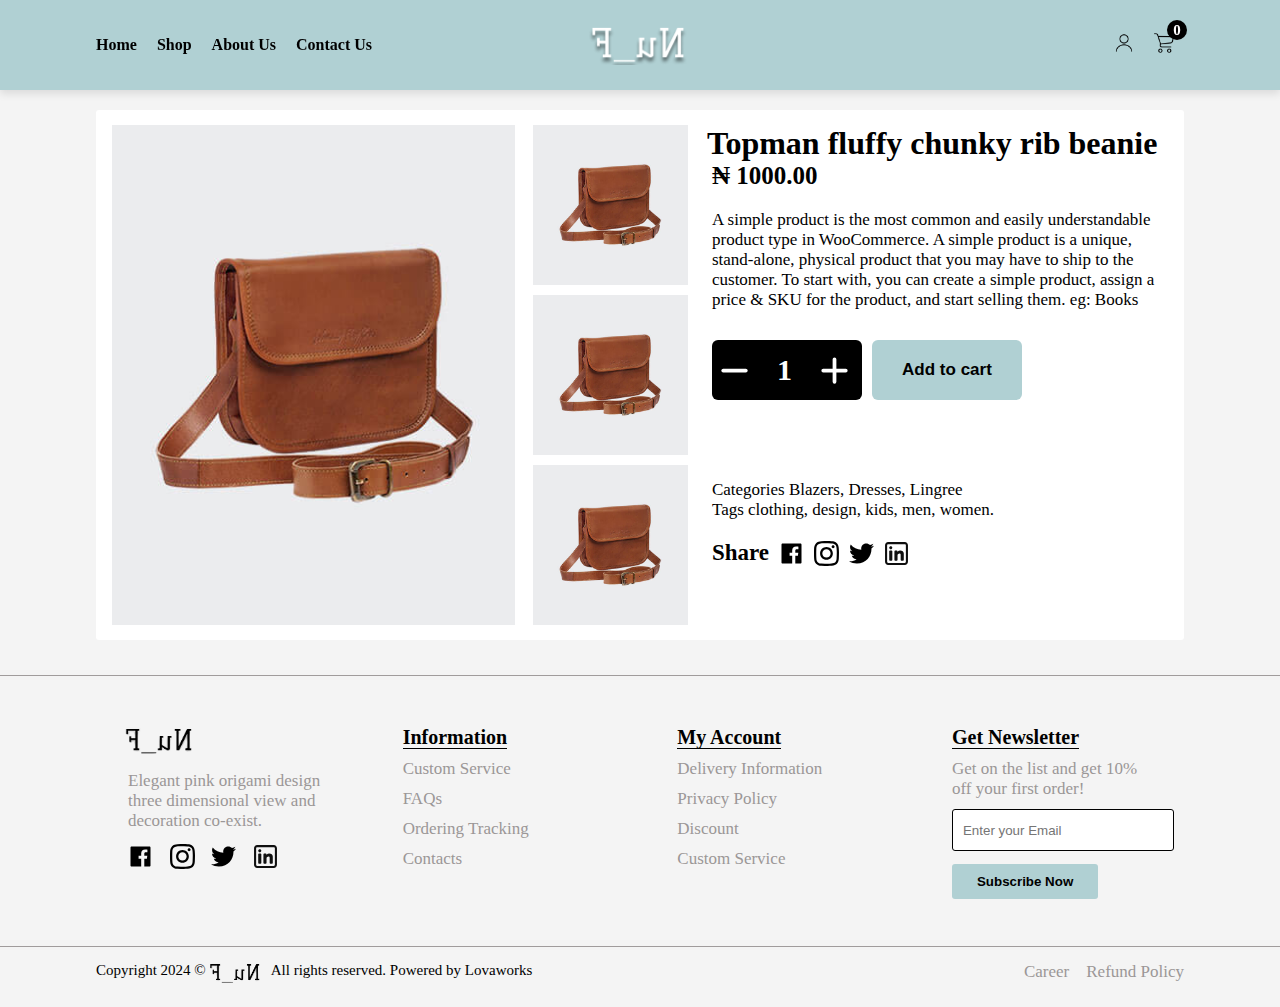
<file: detail2.html>
<!DOCTYPE html>
<html>
    <head>
        <meta charset="UTF-8">
        <meta name="viewport" content="width=device-width, initial-scale=1.0">
        <title>Detail Page 2</title>
        <link rel="stylesheet" href="detail.css">
    </head>
    <body>
        <div class="FirstSection">
            <div class="Header">
                <div class="HamBurger" id="HamBurger">
                    <img src="./Unicoz/LogoandIcons/hamburger.png">
                </div>
                <div class="LeftNav" id="Nav">
                    
                <ol>
                    <div class="cancel" id="cancel">
                        <img src="./Unicoz/LogoandIcons/cancel-svgrepo-com.svg">
                    </div>
                    <li><a href="index.html">Home</a></li>
                    <li> <a href="product.html">Shop</a></li>
                    <li><a href="about.html">About Us</a></li>
                    <li><a href="contact.html">Contact Us</a></li>
                </ol>
            </div>
            <div class="LogoNav">
                <div class="Logo"><img src="./Unicoz/LogoandIcons/Nu_F 3.png"></div>
            </div>
            <div class="RightNav">
               <div class="iconImg"><a href="register.html"><img src="./Unicoz/LogoandIcons/user.png" alt=""></a></div>
               <div class="iconImg">
                <div class="countR">
                <a href="cart.html"> <img src="./Unicoz/LogoandIcons/shopping-cart.png" alt="">
                    <div class="cartCount" id="cartCount"></div>
                </a>
                </div>
            </div>
            </div>
            </div>
        </div>

        <div class="detailContainer">
            <div class="detailWrapper">
                <div class="leftSide">
                    <div class="bigImage">
                        <img src="./Unicoz/images/cat_1.jpg">
                    </div>
                    <div class="smallImage">
                        <div class="imag1">
                        <img src="./Unicoz/images/cat_1.jpg">
                        </div>
                        <div class="imag1">
                            <img src="./Unicoz/images/cat_1.jpg">
                            </div>
                            <div class="imag1">
                                <img src="./Unicoz/images/cat_1.jpg">
                                </div>
                    </div>
                </div>
                <div class="rightSide">
                    <div class="detailSide">
                        <div class="nameP">
                        <h1>Topman fluffy chunky rib beanie</h1>
                        <b id="priceTag">₦ 1000.00</b>
                    </div>
                        <div class="detail">A simple product is the most common and easily
                            understandable product type in WooCommerce. A simple product 
                            is a unique, stand-alone, physical product that you may 
                            have to ship to the customer. To start with, you can create a 
                            simple product, assign a price & SKU for the product, and start 
                            selling them. eg: Books</div>
                            <div class="invite">
                            <div class="increament">
                            <div class="Sign" id="minuSign" onclick="decrement()"><img src="./Unicoz/LogoandIcons/minus-svgrepo-com (3).svg"></div>
                            <p id="value">1</p>
                            <div class="Sign" id="pluSign" onclick="increment()"><img src="./Unicoz/LogoandIcons/plus-svgrepo-com (1).svg"></div>
                            </div>
                            <button onclick= "addToCart('./Unicoz/images/cat_1.jpg', '1000', 'Hitman fluffy beanie bag', 1)">Add to cart</button>
                            <!-- <div class="like"><img src="./Unicoz/LogoandIcons/like-svgrepo-com.svg"></div> -->
                           </div>
                    <div class="categories">Categories Blazers, Dresses, Lingree
                        Tags clothing, design, kids, men, women.</div>
                 <div class="socialMedia">
                    <p>Share</p>
                    <div class="iconsMedia">
                        <div class="iM"><img src="./Unicoz/LogoandIcons/facebook-svgrepo-com.svg"></div>
                        <div class="iM"><img src="./Unicoz/LogoandIcons/instagram-167-svgrepo-com.svg"></div>
                        <div class="iM"><img src="./Unicoz/LogoandIcons/twitter-154-svgrepo-com.svg"></div>
                        <div class="iM"><img src="./Unicoz/LogoandIcons/linkedin-svgrepo-com (1).svg"></div>
                    </div>
                 </div>
                </div>
                </div>
            </div>
        </div>
        <div class="LastSection">
            <div class="LastWrapper">
                <div class="First">
                    <div class="Logo"><img src="./Unicoz/LogoandIcons/Slice_2-removebg-preview.png"></div>
                    <p>Elegant pink origami design three
                        dimensional view and decoration co-exist.</p>
                      <div class="socialMediaIcons">
                        <div class="Icons"><img src="./Unicoz/LogoandIcons/facebook-svgrepo-com.svg"></div>
                        <div class="Icons"><img src="./Unicoz/LogoandIcons/instagram-167-svgrepo-com.svg"></div>
                        <div class="Icons"><img src="./Unicoz/LogoandIcons/twitter-154-svgrepo-com.svg"></div>
                        <div class="Icons"><img src="./Unicoz/LogoandIcons/linkedin-svgrepo-com (1).svg"></div>
                      </div>
                </div>
                <div class="First">
                    <b>Information</b>
                    <p>Custom Service</p>
                    <p> FAQs</p>
                    <p>Ordering Tracking</p>
                    <p>Contacts</p>
                </div>
                <div class="First">
                    <b>My Account</b>
                    <p>Delivery Information</p>
                    <p> Privacy Policy</p>
                    <p>Discount</p>
                    <p>Custom Service</p>
                </div>
                <div class="First">
                    <b>Get Newsletter</b>
                    <p>Get on the list and get 10% off your first order!</p>
                    <div class="EmailInput">
                        <input type="email" placeholder="Enter your Email">
                    </div>
                    <button>Subscribe Now</button>
                </div>
            </div>
        </div>

        <div class="FooterBottom">
            <div class="FooterWrap">
            <div class="Leftbottom">
                <p>Copyright 2024 ©  <div class="FooterLogo"><img src="./Unicoz/LogoandIcons/Slice_2-removebg-preview.png"></div> All rights reserved. Powered by Lovaworks</p>
            </div>
            <div class="Rightbottom">
                <p>Career</p>
                <p>Refund Policy</p>
            </div>
        </div>
        </div>

       
    </body>

    <script>

            const burgerToggle = () =>{
                const hamBurger = document.getElementById("Nav")
                hamBurger.classList.toggle("open")
            }
            document.getElementById("HamBurger").addEventListener("click", burgerToggle)

            const closeToggle = () =>{
                const Close = document.getElementById("Nav")
                Close.classList.toggle("open")
            }
            document.getElementById("cancel").addEventListener("click", closeToggle)


            function addToCart(Image, price, name, id) {
 
    let cartItems = JSON.parse(localStorage.getItem("productHolder")) || []
    const product = {Image: Image, price:price, name:name, id:id}
       console.log("atre", cartItems)

    const productExist = cartItems.find(item => item.id === id)
    if(productExist){
        productExist.quantity += 1
    }else{
        product.quantity = 1
        cartItems.push(product)
    }

    updateCart()
    localStorage.setItem("productHolder", JSON.stringify(cartItems))

    console.log(cartItems)

    

}

    function updateCart() {
        let cart = JSON.parse(localStorage.getItem("productHolder")) || []

        let totalQuantity = cart.reduce((acc, item)=> acc + item.quantity, 0)
        // document.getElementById("cartCount").innerText = totalQuantity
        
    }

           function getCart() {
            let display = JSON.parse(localStorage.getItem("productHolder")) || []
                    return display
                }
                function saveCart(display) {
                    localStorage.setItem("productHolder", JSON.stringify(display))
                }
                function cartCount() {
                    const countNumber = getCart()
                    const totalQuantity = countNumber.reduce((acc, item) => acc + item.quantity, 0)
                    document.getElementById("cartCount").textContent = totalQuantity
                    console.log(totalQuantity, "quantity")
                }
                document.addEventListener("DOMContentLoaded", cartCount)


            let currentValue = parseInt(document.getElementById('value').innerHTML); 
            const valPrice = document.getElementById("priceTag")

            function increment() {
            let  newValue = ++currentValue;
            document.getElementById('value').innerHTML = newValue;
            let newPrice = newValue * 1000  
            valPrice.innerText = "₦ " + newPrice.toFixed(2)        
            }

            function decrement() {
            let currentValue = parseInt(document.getElementById('value').innerHTML);
            if(currentValue < 2){

            }else{
           let newValue = currentValue - 1;
            document.getElementById('value').innerHTML = newValue;
            let newPrice = newValue * 1000  
            valPrice.innerText = "₦ " + newPrice.toFixed(2)
            }
            }
                </script>
</html>
</file>
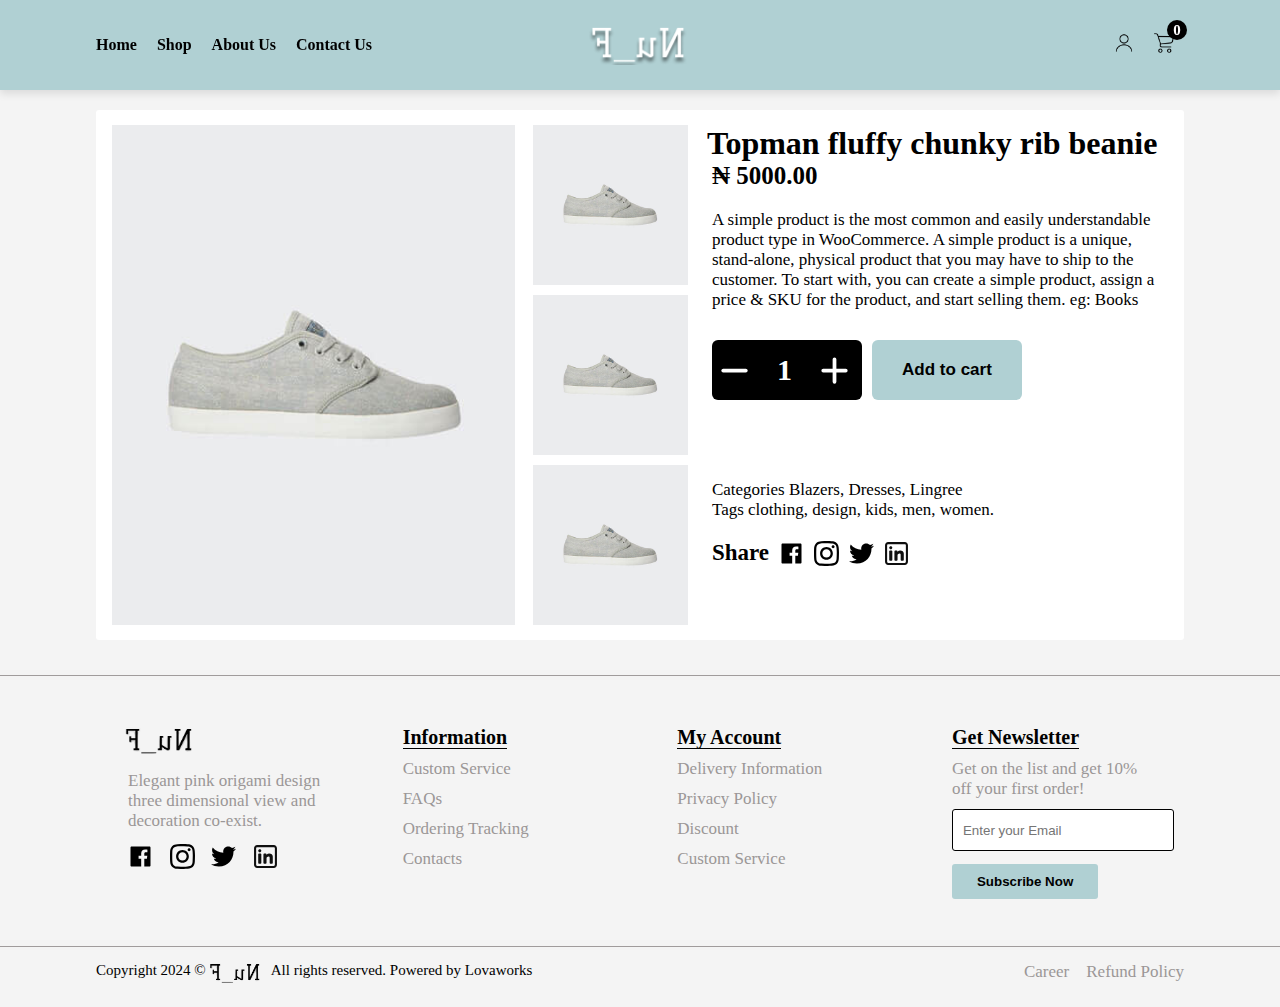
<file: detail3.html>
<!DOCTYPE html>
<html>
    <head>
        <meta charset="UTF-8">
        <meta name="viewport" content="width=device-width, initial-scale=1.0">
        <title>Detail Page 2</title>
        <link rel="stylesheet" href="detail.css">
    </head>
    <body>
        <div class="FirstSection">
            <div class="Header">
                <div class="HamBurger" id="HamBurger">
                    <img src="./Unicoz/LogoandIcons/hamburger.png">
                </div>
                <div class="LeftNav" id="Nav">
                    
                <ol>
                    <div class="cancel" id="cancel">
                        <img src="./Unicoz/LogoandIcons/cancel-svgrepo-com.svg">
                    </div>
                    <li><a href="index.html">Home</a></li>
                    <li> <a href="product.html">Shop</a></li>
                    <li><a href="about.html">About Us</a></li>
                    <li><a href="contact.html">Contact Us</a></li>
                </ol>
            </div>
            <div class="LogoNav">
                <div class="Logo"><img src="./Unicoz/LogoandIcons/Nu_F 3.png"></div>
            </div>
            <div class="RightNav">
               <div class="iconImg"><a href="register.html"><img src="./Unicoz/LogoandIcons/user.png" alt=""></a></div>
               <div class="iconImg">
                <div class="countR">
                <a href="cart.html"> <img src="./Unicoz/LogoandIcons/shopping-cart.png" alt="">
                    <div class="cartCount" id="cartCount"></div>
                </a>
                </div>
            </div>
            </div>
            </div>
        </div>

        <div class="detailContainer">
            <div class="detailWrapper">
                <div class="leftSide">
                    <div class="bigImage">
                        <img src="./Unicoz/images/cat_2.jpg">
                    </div>
                    <div class="smallImage">
                        <div class="imag1">
                        <img src="./Unicoz/images/cat_2.jpg">
                        </div>
                        <div class="imag1">
                            <img src="./Unicoz/images/cat_2.jpg">
                            </div>
                            <div class="imag1">
                                <img src="./Unicoz/images/cat_2.jpg">
                                </div>
                    </div>
                </div>
                <div class="rightSide">
                    <div class="detailSide">
                        <div class="nameP">
                        <h1>Topman fluffy chunky rib beanie</h1>
                        <b id="priceTag">₦ 5000.00</b>
                    </div>
                        <div class="detail">A simple product is the most common and easily
                            understandable product type in WooCommerce. A simple product 
                            is a unique, stand-alone, physical product that you may 
                            have to ship to the customer. To start with, you can create a 
                            simple product, assign a price & SKU for the product, and start 
                            selling them. eg: Books</div>
                            <div class="invite">
                            <div class="increament">
                            <div class="Sign" id="minuSign" onclick="decrement()"><img src="./Unicoz/LogoandIcons/minus-svgrepo-com (3).svg"></div>
                            <p id="value">1</p>
                            <div class="Sign" id="pluSign" onclick="increment()"><img src="./Unicoz/LogoandIcons/plus-svgrepo-com (1).svg"></div>
                            </div>
                            <button onclick= "addToCart('./Unicoz/images/cat_2.jpg', '2000', 'Jacquard Fine Sneakers', 2)">Add to cart</button>
                            <!-- <div class="like"><img src="./Unicoz/LogoandIcons/like-svgrepo-com.svg"></div> -->
                           </div>
                    <div class="categories">Categories Blazers, Dresses, Lingree
                        Tags clothing, design, kids, men, women.</div>
                 <div class="socialMedia">
                    <p>Share</p>
                    <div class="iconsMedia">
                        <div class="iM"><img src="./Unicoz/LogoandIcons/facebook-svgrepo-com.svg"></div>
                        <div class="iM"><img src="./Unicoz/LogoandIcons/instagram-167-svgrepo-com.svg"></div>
                        <div class="iM"><img src="./Unicoz/LogoandIcons/twitter-154-svgrepo-com.svg"></div>
                        <div class="iM"><img src="./Unicoz/LogoandIcons/linkedin-svgrepo-com (1).svg"></div>
                    </div>
                 </div>
                </div>
                </div>
            </div>
        </div>
        <div class="LastSection">
            <div class="LastWrapper">
                <div class="First">
                    <div class="Logo"><img src="./Unicoz/LogoandIcons/Slice_2-removebg-preview.png"></div>
                    <p>Elegant pink origami design three
                        dimensional view and decoration co-exist.</p>
                      <div class="socialMediaIcons">
                        <div class="Icons"><img src="./Unicoz/LogoandIcons/facebook-svgrepo-com.svg"></div>
                        <div class="Icons"><img src="./Unicoz/LogoandIcons/instagram-167-svgrepo-com.svg"></div>
                        <div class="Icons"><img src="./Unicoz/LogoandIcons/twitter-154-svgrepo-com.svg"></div>
                        <div class="Icons"><img src="./Unicoz/LogoandIcons/linkedin-svgrepo-com (1).svg"></div>
                      </div>
                </div>
                <div class="First">
                    <b>Information</b>
                    <p>Custom Service</p>
                    <p> FAQs</p>
                    <p>Ordering Tracking</p>
                    <p>Contacts</p>
                </div>
                <div class="First">
                    <b>My Account</b>
                    <p>Delivery Information</p>
                    <p> Privacy Policy</p>
                    <p>Discount</p>
                    <p>Custom Service</p>
                </div>
                <div class="First">
                    <b>Get Newsletter</b>
                    <p>Get on the list and get 10% off your first order!</p>
                    <div class="EmailInput">
                        <input type="email" placeholder="Enter your Email">
                    </div>
                    <button>Subscribe Now</button>
                </div>
            </div>
        </div>

        <div class="FooterBottom">
            <div class="FooterWrap">
            <div class="Leftbottom">
                <p>Copyright 2024 ©  <div class="FooterLogo"><img src="./Unicoz/LogoandIcons/Slice_2-removebg-preview.png"></div> All rights reserved. Powered by Lovaworks</p>
            </div>
            <div class="Rightbottom">
                <p>Career</p>
                <p>Refund Policy</p>
            </div>
        </div>
        </div>

       
    </body>

    <script>

            const burgerToggle = () =>{
                const hamBurger = document.getElementById("Nav")
                hamBurger.classList.toggle("open")
            }
            document.getElementById("HamBurger").addEventListener("click", burgerToggle)

            const closeToggle = () =>{
                const Close = document.getElementById("Nav")
                Close.classList.toggle("open")
            }
            document.getElementById("cancel").addEventListener("click", closeToggle)


       function addToCart(Image, price, name, id) {
 
        let cartItems = JSON.parse(localStorage.getItem("productHolder")) || []
       const product = {Image: Image, price:price, name:name, id:id}
       console.log("atre", cartItems)

    const productExist = cartItems.find(item => item.id === id)
    if(productExist){
        productExist.quantity += 1
    }else{
        product.quantity = 1
        cartItems.push(product)
    }

    updateCart()
    localStorage.setItem("productHolder", JSON.stringify(cartItems))

    console.log(cartItems)

    

}

      function updateCart() {
        let cart = JSON.parse(localStorage.getItem("productHolder")) || []

        let totalQuantity = cart.reduce((acc, item)=> acc + item.quantity, 0)
        // document.getElementById("cartCount").innerText = totalQuantity
        
    }

               function getCart() {
                 let display = JSON.parse(localStorage.getItem("productHolder")) || []
                    return display
                }
                function saveCart(display) {
                    localStorage.setItem("productHolder", JSON.stringify(display))
                }
                function cartCount() {
                    const countNumber = getCart()
                    const totalQuantity = countNumber.reduce((acc, item) => acc + item.quantity, 0)
                    document.getElementById("cartCount").textContent = totalQuantity
                    console.log(totalQuantity, "quantity")
                }
                document.addEventListener("DOMContentLoaded", cartCount)



             let currentValue = parseInt(document.getElementById('value').innerHTML); 
             const valPrice = document.getElementById("priceTag")

            function increment() {
                let  newValue = ++currentValue;
                document.getElementById('value').innerHTML = newValue;
                let newPrice = newValue * 5000  
                valPrice.innerText = "₦ " + newPrice.toFixed(2)        
            }

            function decrement() {
                let currentValue = parseInt(document.getElementById('value').innerHTML);
                if(currentValue < 2){

                }else{
                let newValue = currentValue - 1;
                document.getElementById('value').innerHTML = newValue;
                let newPrice = newValue * 5000  
                valPrice.innerText = "₦ " + newPrice.toFixed(2)
                }
            }
    </script>
</html>
</file>
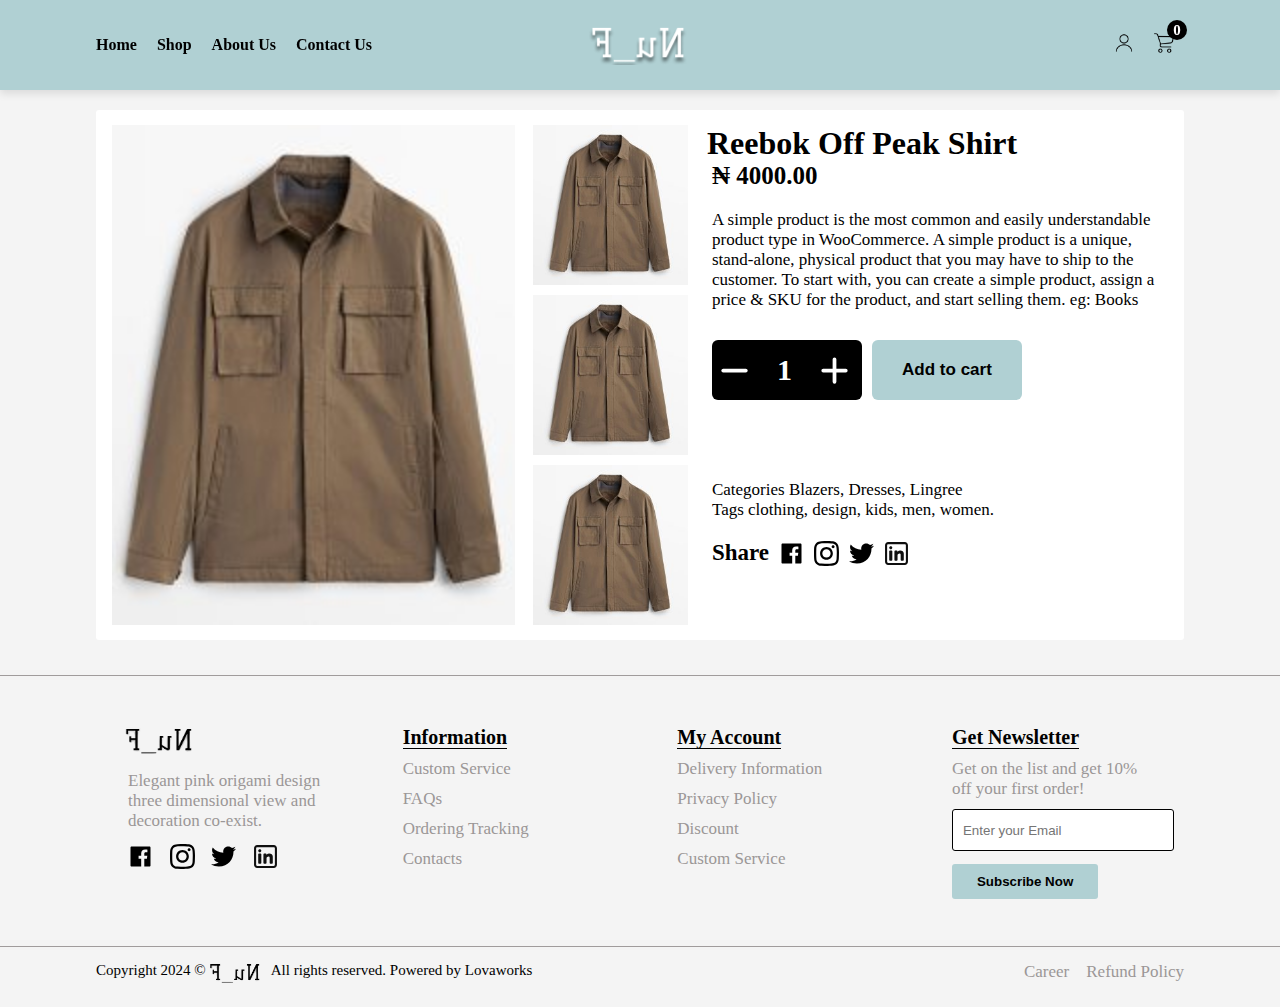
<file: detail4.html>
<!DOCTYPE html>
<html>
    <head>
        <meta charset="UTF-8">
        <meta name="viewport" content="width=device-width, initial-scale=1.0">
        <title>Detail Page 2</title>
        <link rel="stylesheet" href="detail.css">
    </head>
    <body>
        <div class="FirstSection">
            <div class="Header">
                <div class="HamBurger" id="HamBurger">
                    <img src="./Unicoz/LogoandIcons/hamburger.png">
                </div>
                <div class="LeftNav" id="Nav">
                    
                <ol>
                    <div class="cancel" id="cancel">
                        <img src="./Unicoz/LogoandIcons/cancel-svgrepo-com.svg">
                    </div>
                    <li><a href="index.html">Home</a></li>
                    <li> <a href="product.html">Shop</a></li>
                    <li><a href="about.html">About Us</a></li>
                    <li><a href="contact.html">Contact Us</a></li>
                </ol>
            </div>
            <div class="LogoNav">
                <div class="Logo"><img src="./Unicoz/LogoandIcons/Nu_F 3.png"></div>
            </div>
            <div class="RightNav">
               <div class="iconImg"><a href="register.html"><img src="./Unicoz/LogoandIcons/user.png" alt=""></a></div>
               <div class="iconImg">
                <div class="countR">
                <a href="cart.html"> <img src="./Unicoz/LogoandIcons/shopping-cart.png" alt="">
                    <div class="cartCount" id="cartCount"></div>
                </a>
                </div>
            </div>
            </div>
            </div>
        </div>

        <div class="detailContainer">
            <div class="detailWrapper">
                <div class="leftSide">
                    <div class="bigImage">
                        <img src="./Unicoz/images/cat_8.jpg">
                    </div>
                    <div class="smallImage">
                        <div class="imag1">
                        <img src="./Unicoz/images/cat_8.jpg">
                        </div>
                        <div class="imag1">
                            <img src="./Unicoz/images/cat_8.jpg">
                            </div>
                            <div class="imag1">
                                <img src="./Unicoz/images/cat_8.jpg">
                                </div>
                    </div>
                </div>
                <div class="rightSide">
                    <div class="detailSide">
                        <div class="nameP">
                        <h1>Reebok Off Peak Shirt</h1>
                        <b id="priceTag">₦ 4000.00</b>
                    </div>
                        <div class="detail">A simple product is the most common and easily
                            understandable product type in WooCommerce. A simple product 
                            is a unique, stand-alone, physical product that you may 
                            have to ship to the customer. To start with, you can create a 
                            simple product, assign a price & SKU for the product, and start 
                            selling them. eg: Books</div>
                            <div class="invite">
                            <div class="increament">
                            <div class="Sign" id="minuSign" onclick="decrement()"><img src="./Unicoz/LogoandIcons/minus-svgrepo-com (3).svg"></div>
                            <p id="value">1</p>
                            <div class="Sign" id="pluSign" onclick="increment()"><img src="./Unicoz/LogoandIcons/plus-svgrepo-com (1).svg"></div>
                            </div>
                            <button onclick= "addToCart('./Unicoz/images/cat_8.jpg', '4000', 'Reebok Off Peak Shirt', 11)">Add to cart</button>
                            <!-- <div class="like"><img src="./Unicoz/LogoandIcons/like-svgrepo-com.svg"></div> -->
                           </div>
                    <div class="categories">Categories Blazers, Dresses, Lingree
                        Tags clothing, design, kids, men, women.</div>
                 <div class="socialMedia">
                    <p>Share</p>
                    <div class="iconsMedia">
                        <div class="iM"><img src="./Unicoz/LogoandIcons/facebook-svgrepo-com.svg"></div>
                        <div class="iM"><img src="./Unicoz/LogoandIcons/instagram-167-svgrepo-com.svg"></div>
                        <div class="iM"><img src="./Unicoz/LogoandIcons/twitter-154-svgrepo-com.svg"></div>
                        <div class="iM"><img src="./Unicoz/LogoandIcons/linkedin-svgrepo-com (1).svg"></div>
                    </div>
                 </div>
                </div>
                </div>
            </div>
        </div>
        <div class="LastSection">
            <div class="LastWrapper">
                <div class="First">
                    <div class="Logo"><img src="./Unicoz/LogoandIcons/Slice_2-removebg-preview.png"></div>
                    <p>Elegant pink origami design three
                        dimensional view and decoration co-exist.</p>
                      <div class="socialMediaIcons">
                        <div class="Icons"><img src="./Unicoz/LogoandIcons/facebook-svgrepo-com.svg"></div>
                        <div class="Icons"><img src="./Unicoz/LogoandIcons/instagram-167-svgrepo-com.svg"></div>
                        <div class="Icons"><img src="./Unicoz/LogoandIcons/twitter-154-svgrepo-com.svg"></div>
                        <div class="Icons"><img src="./Unicoz/LogoandIcons/linkedin-svgrepo-com (1).svg"></div>
                      </div>
                </div>
                <div class="First">
                    <b>Information</b>
                    <p>Custom Service</p>
                    <p> FAQs</p>
                    <p>Ordering Tracking</p>
                    <p>Contacts</p>
                </div>
                <div class="First">
                    <b>My Account</b>
                    <p>Delivery Information</p>
                    <p> Privacy Policy</p>
                    <p>Discount</p>
                    <p>Custom Service</p>
                </div>
                <div class="First">
                    <b>Get Newsletter</b>
                    <p>Get on the list and get 10% off your first order!</p>
                    <div class="EmailInput">
                        <input type="email" placeholder="Enter your Email">
                    </div>
                    <button>Subscribe Now</button>
                </div>
            </div>
        </div>

        <div class="FooterBottom">
            <div class="FooterWrap">
            <div class="Leftbottom">
                <p>Copyright 2024 ©  <div class="FooterLogo"><img src="./Unicoz/LogoandIcons/Slice_2-removebg-preview.png"></div> All rights reserved. Powered by Lovaworks</p>
            </div>
            <div class="Rightbottom">
                <p>Career</p>
                <p>Refund Policy</p>
            </div>
        </div>
        </div>

       
    </body>

    <script>

            const burgerToggle = () =>{
                const hamBurger = document.getElementById("Nav")
                hamBurger.classList.toggle("open")
            }
            document.getElementById("HamBurger").addEventListener("click", burgerToggle)

            const closeToggle = () =>{
                const Close = document.getElementById("Nav")
                Close.classList.toggle("open")
            }
            document.getElementById("cancel").addEventListener("click", closeToggle)


            function addToCart(Image, price, name, id) {
 
    let cartItems = JSON.parse(localStorage.getItem("productHolder")) || []
    const product = {Image: Image, price:price, name:name, id:id}
       console.log("atre", cartItems)

    const productExist = cartItems.find(item => item.id === id)
    if(productExist){
        productExist.quantity += 1
    }else{
        product.quantity = 1
        cartItems.push(product)
    }

    updateCart()
    localStorage.setItem("productHolder", JSON.stringify(cartItems))

    console.log(cartItems)

}

    function updateCart() {
        let cart = JSON.parse(localStorage.getItem("productHolder")) || []

        let totalQuantity = cart.reduce((acc, item)=> acc + item.quantity, 0)
        // document.getElementById("cartCount").innerText = totalQuantity
        
    }

           function getCart() {
            let display = JSON.parse(localStorage.getItem("productHolder")) || []
                    return display
                }
                function saveCart(display) {
                    localStorage.setItem("productHolder", JSON.stringify(display))
                }
                function cartCount() {
                    const countNumber = getCart()
                    const totalQuantity = countNumber.reduce((acc, item) => acc + item.quantity, 0)
                    document.getElementById("cartCount").textContent = totalQuantity
                    console.log(totalQuantity, "quantity")
                }
                document.addEventListener("DOMContentLoaded", cartCount)



                let currentValue = parseInt(document.getElementById('value').innerHTML); 
            const valPrice = document.getElementById("priceTag")

            function increment() {
            let  newValue = ++currentValue;
            document.getElementById('value').innerHTML = newValue;
            let newPrice = newValue * 4000  
            valPrice.innerText = "₦ " + newPrice.toFixed(2)        
            }

            function decrement() {
            let currentValue = parseInt(document.getElementById('value').innerHTML);
            if(currentValue < 2){

            }else{
           let newValue = currentValue - 1;
            document.getElementById('value').innerHTML = newValue;
            let newPrice = newValue * 4000  
            valPrice.innerText = "₦ " + newPrice.toFixed(2)
            }
            }
                </script>
</html>
</file>
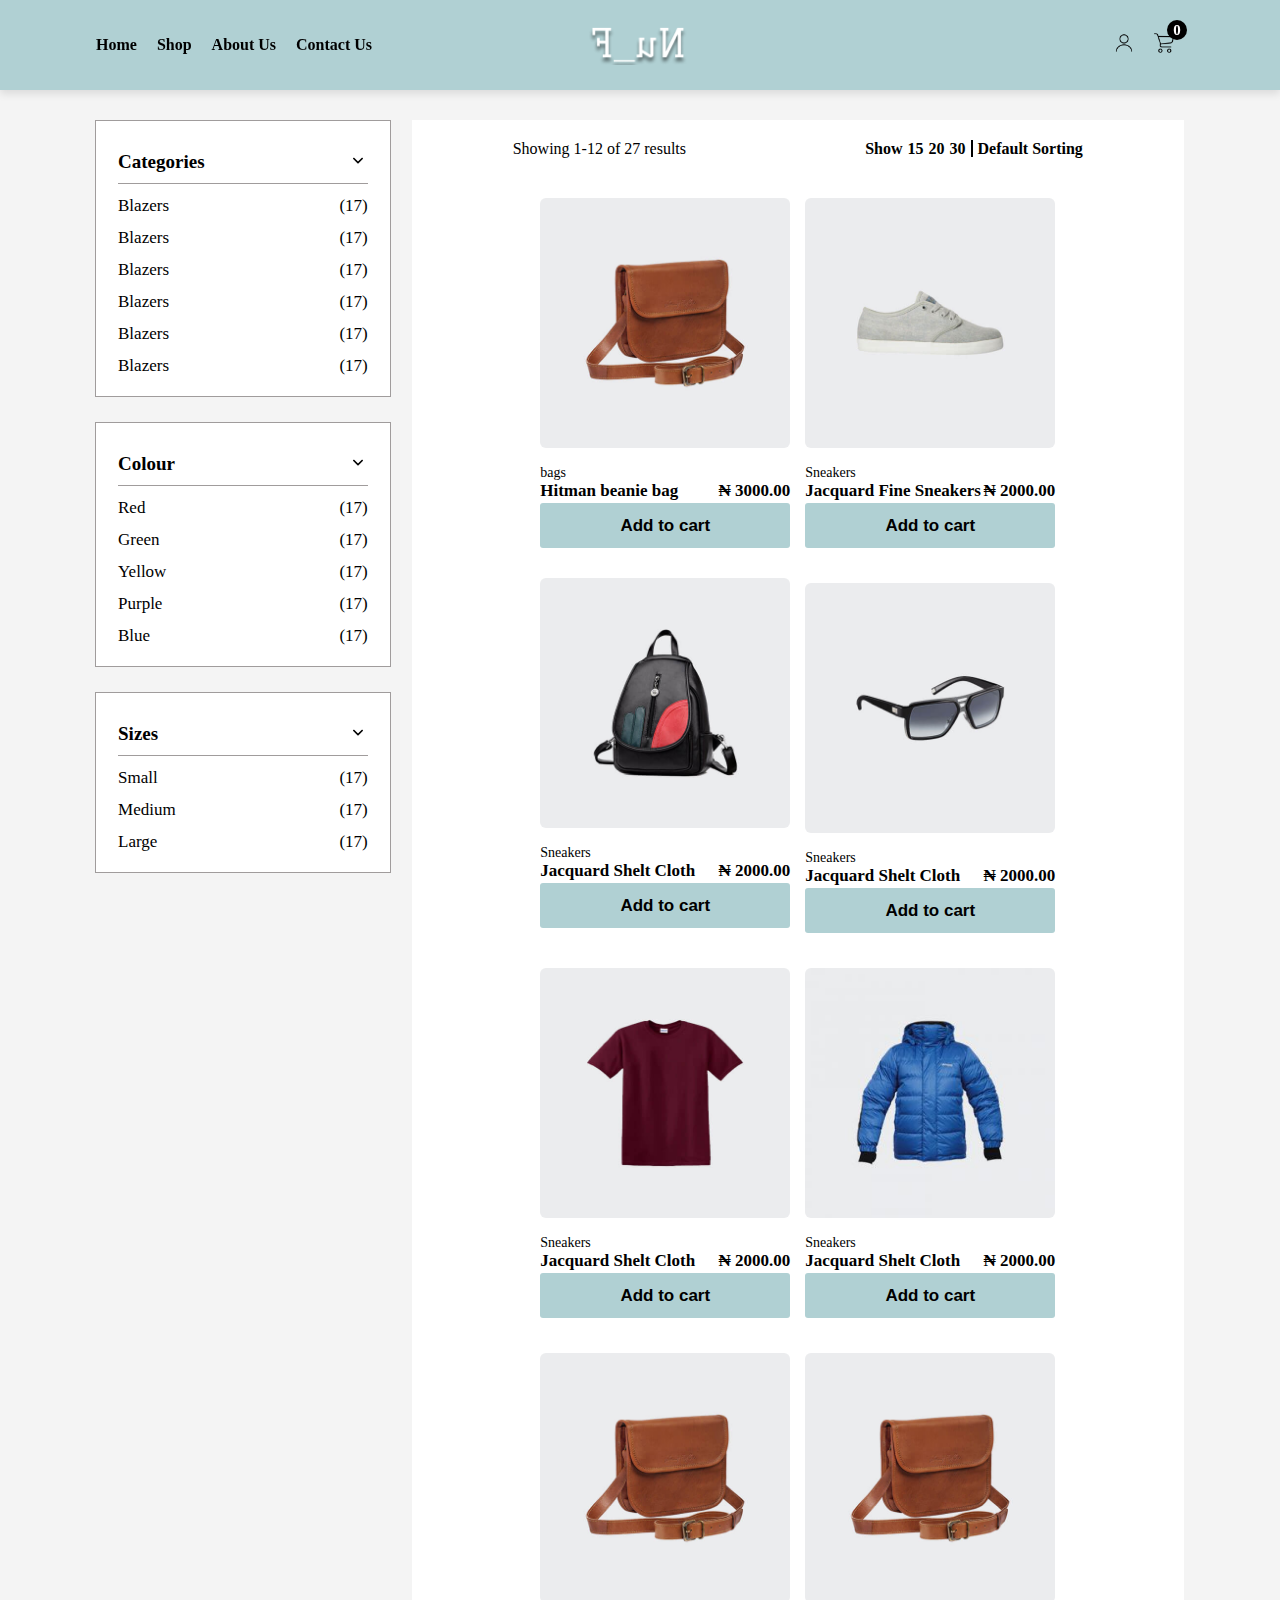
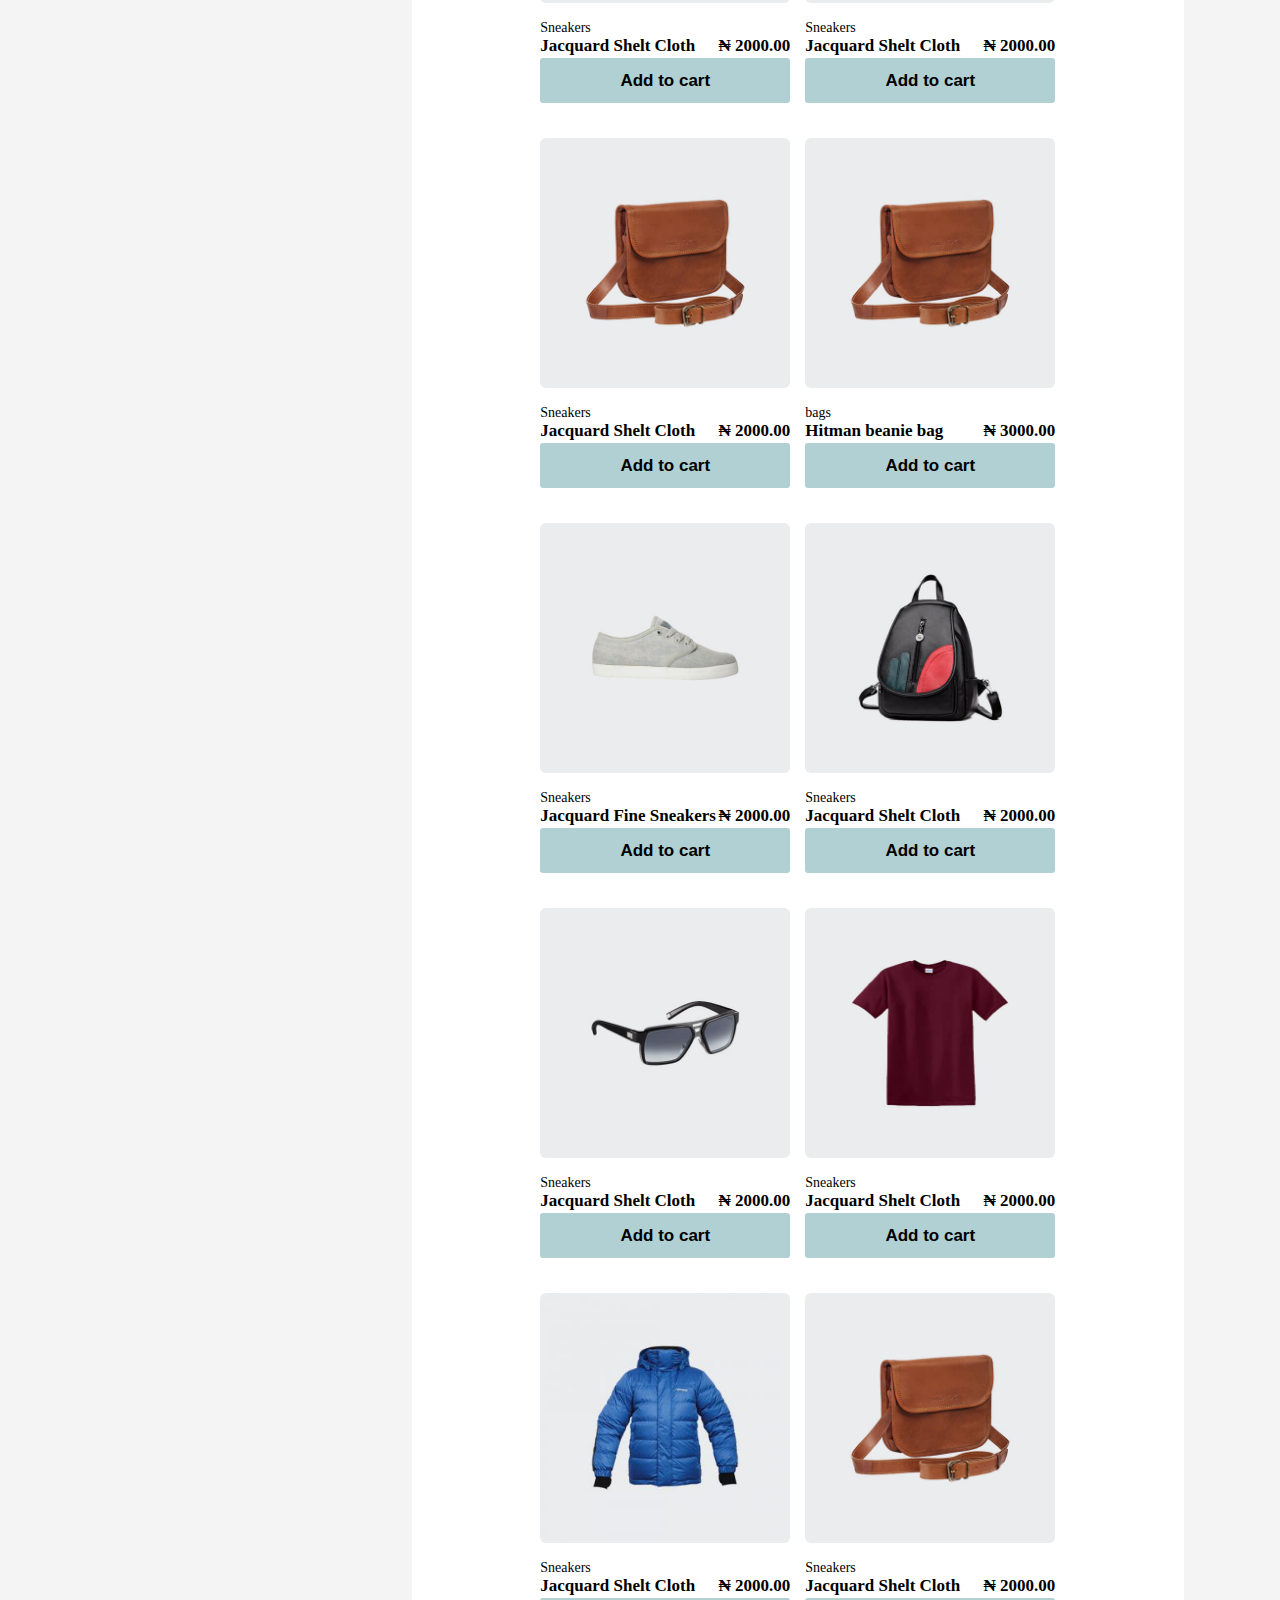
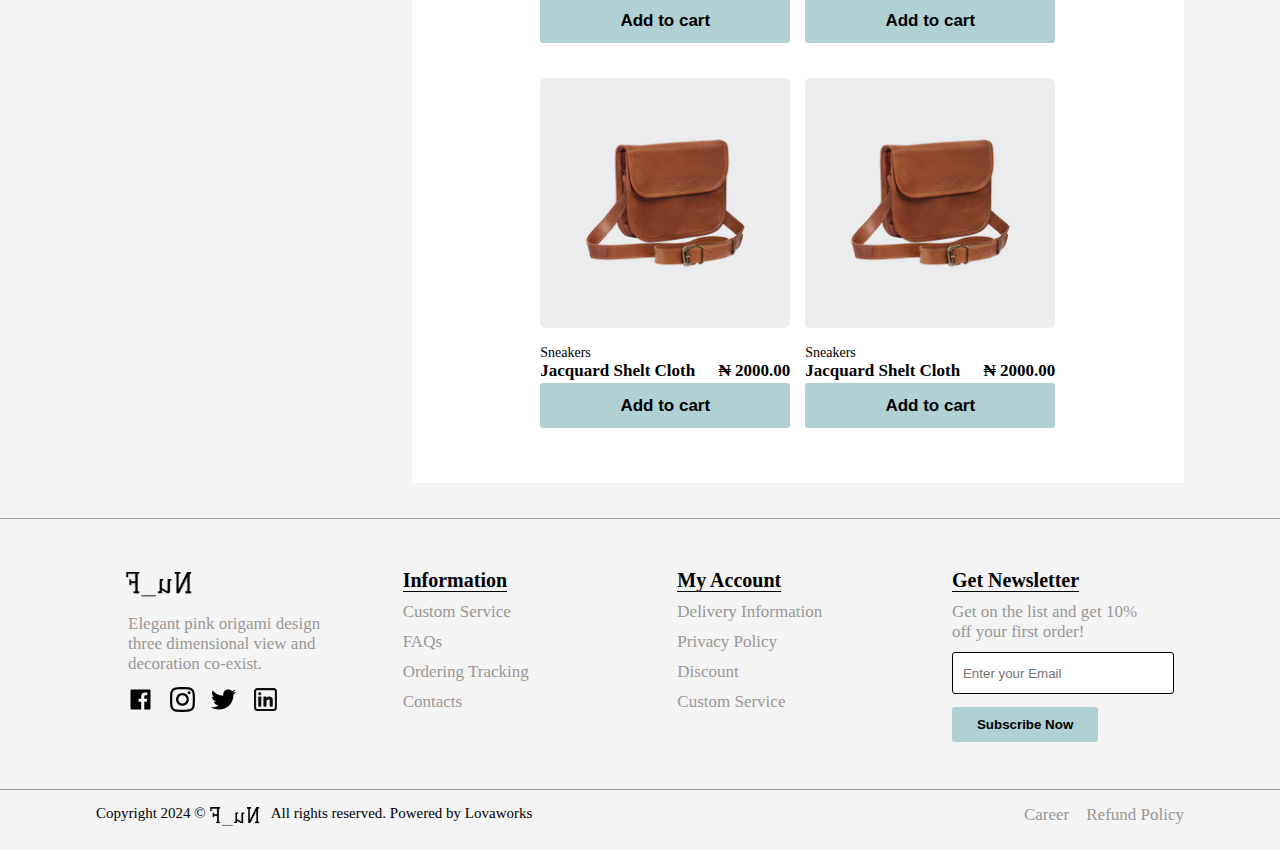
<file: product.html>
<!DOCTYPE html>
<html>
    <head>
        <meta charset="UTF-8">
        <meta name="viewport" content="width=device-width, initial-scale=1.0">
        <title>Product</title>
        <link rel="stylesheet" href="product.css">
    </head>
    <body>
        <div class="FirstSection">
            <div class="Header">
                <div class="HamBurger" id="HamBurger">
                    <img src="./Unicoz/LogoandIcons/hamburger.png">
                </div>
                <div class="LeftNav" id="Nav">
                    <div class="cancel" id="cancel">
                        <img src="./Unicoz/LogoandIcons/cancel-svgrepo-com.svg">
                    </div>
                <ol>
                  
                    <li><a href="index.html">Home</a></li>
                    <li> <a href="product.html">Shop</a></li>
                    <li><a href="about.html">About Us</a></li>
                    <li><a href="contact.html">Contact Us</a></li>
                </ol>
            </div>
            <div class="LogoNav">
                <div class="Logo"><img src="./Unicoz/LogoandIcons/Nu_F 3.png"></div>
            </div>
            <div class="RightNav">
               <div class="iconImg"><a href="register.html"><img src="./Unicoz/LogoandIcons/user.png" alt=""></a></div>
               <div class="iconImg">
                <div class="countR">
                <a href="cart.html"> <img src="./Unicoz/LogoandIcons/shopping-cart.png" alt="">
                    <div class="cartCount" id="cartCount"></div>
                </a>
                </div>
            </div>
            </div>
            </div>
        </div>
        <div class="SecondSection">
            <div class="SecondWrapper">
            <div class="LeftSide">
                <div class="Categories" id="Categories">
                    <div class="CategoriesWrapper" id="Wrapper">
                    <div class="CatName">
                        <b>Categories </b>
                        <div class="dropDown" id="DropDown"><img src="./Unicoz/LogoandIcons/dropdown-arrow-svgrepo-com.svg"></div>
                        </div>
                    <div class="Line"></div>
                    <div class="Close" id="Close">
                    <div class="name">
                        <p>Blazers</p>
                        <p>(17)</p>
                    </div>
                    <div class="name">
                        <p>Blazers</p>
                        <p>(17)</p>
                    </div>
                    <div class="name">
                        <p>Blazers</p>
                        <p>(17)</p>
                    </div>
                    <div class="name">
                        <p>Blazers</p>
                        <p>(17)</p>
                    </div>
                    <div class="name">
                        <p>Blazers</p>
                        <p>(17)</p>
                    </div>
                    <div class="name">
                        <p>Blazers</p>
                        <p>(17)</p>
                    </div>
                </div>
                    </div>   
                </div>

                <div class="Categories" id="Categories">
                    <div class="CategoriesWrapper" id="Wrapper">
                    <div class="CatName">
                        <b>Colour </b>
                        <div class="dropDown" id="DropDown1"><img src="./Unicoz/LogoandIcons/dropdown-arrow-svgrepo-com.svg"></div>
                        </div>
                    <div class="Line"></div>
                    <div class="Close1" id="Close1">
                    <div class="name">
                        <p>Red</p>
                        <p>(17)</p>
                    </div>
                    <div class="name">
                        <p>Green</p>
                        <p>(17)</p>
                    </div>
                    <div class="name">
                        <p>Yellow</p>
                        <p>(17)</p>
                    </div>
                    <div class="name">
                        <p>Purple</p>
                        <p>(17)</p>
                    </div>
                    <div class="name">
                        <p>Blue</p>
                        <p>(17)</p>
                    </div>
                    </div>  
                </div> 
                </div>

                <div class="Categories" id="Categories">
                    <div class="CategoriesWrapper" id="Wrapper">
                    <div class="CatName">
                        <b>Sizes</b>
                        <div class="dropDown" id="DropDown2"><img src="./Unicoz/LogoandIcons/dropdown-arrow-svgrepo-com.svg"></div>
                        </div>
                    <div class="Line"></div>
                    <div class="Close2" id="Close2">
                    <div class="name">
                        <p>Small</p>
                        <p>(17)</p>
                    </div>
                    <div class="name">
                        <p>Medium</p>
                        <p>(17)</p>
                    </div>
                    <div class="name">
                        <p>Large</p>
                        <p>(17)</p>
                    </div>
                    </div> 
                    </div>  
                </div>
            </div>
            <div class="RightSide">
                <div class="RightWrapper">
                    <div class="headText">
                        <p>Showing 1-12 of 27 results</p>
                       <div class="boldTexts">
                        <b>Show</b>
                        <b>15</b>
                        <b>20</b>
                        <b>30</b>
                        <span></span>
                        <b>Default Sorting</b>
                       </div>
                    </div>
                    <div class="ProductHolder" id="ProductHolder">
                        <!-- <div class="Product" id="Product">
                            <div class="ImgHolder">
                                <img src="./Unicoz/images/cat_1.jpg">
                            </div>
                            <div class="DetailHolder">
                                <div class="LeftDetail">
                                    <p>Sneakers</p>
                                </div>
                                <div class="RightDetail">
                                    <b>Jacquard Shelt Cloth</b>
                                    <b>₦200.00</b>
                                </div>
                                    <button class="cart">Add to cart</button>
                            </div>
                        </div> -->
                    </div>
                </div>
            </div>
            </div>
        </div>

        <div class="LastSection">
            <div class="LastWrapper">
                <div class="First">
                    <div class="Logo"><img src="./Unicoz/LogoandIcons/Slice_2-removebg-preview.png"></div>
                    <p>Elegant pink origami design three
                        dimensional view and decoration co-exist.</p>
                      <div class="socialMediaIcons">
                        <div class="Icons"><img src="./Unicoz/LogoandIcons/facebook-svgrepo-com.svg"></div>
                        <div class="Icons"><img src="./Unicoz/LogoandIcons/instagram-167-svgrepo-com.svg"></div>
                        <div class="Icons"><img src="./Unicoz/LogoandIcons/twitter-154-svgrepo-com.svg"></div>
                        <div class="Icons"><img src="./Unicoz/LogoandIcons/linkedin-svgrepo-com (1).svg"></div>
                      </div>
                </div>
                <div class="First">
                    <b>Information</b>
                    <p>Custom Service</p>
                    <p> FAQs</p>
                    <p>Ordering Tracking</p>
                    <p>Contacts</p>
                </div>
                <div class="First">
                    <b>My Account</b>
                    <p>Delivery Information</p>
                    <p> Privacy Policy</p>
                    <p>Discount</p>
                    <p>Custom Service</p>
                </div>
                <div class="First">
                    <b>Get Newsletter</b>
                    <p>Get on the list and get 10% off your first order!</p>
                    <div class="EmailInput">
                        <input type="email" placeholder="Enter your Email">
                    </div>
                    <button>Subscribe Now</button>
                </div>
            </div>
        </div>

        <div class="FooterBottom">
            <div class="FooterWrap">
            <div class="Leftbottom">
                <p>Copyright 2024 ©  </p><div class="FooterLogo"><img src="./Unicoz/LogoandIcons/Slice_2-removebg-preview.png"></div><p>All rights reserved. Powered by Lovaworks</p>
            </div>
            <div class="Rightbottom">
                <p>Career</p>
                <p>Refund Policy</p>
            </div>
        </div>
        </div>
        <script src="script.js"></script>
    </body>
</html>
</file>
<file: style.css>
*{
    margin: 0;
    padding: 0;
}
body{
    width: 100%;
    background-color: #F4F4F4;
    display: flex;
    align-items: center;
    justify-content: center;
    flex-direction: column;
    font-family: calibri;
}
.FirstSection{
    width: 100%;
    display: flex;
    align-items: center;
    justify-content: center;
    flex-direction: column;
    background-color: #B0D0D3;
    position: fixed;
    top: 0px;
    z-index: 1;
    box-shadow: 0 4px 8px rgba(0, 0, 0, 0.1);
    /* border-bottom: 1px solid rgba(0, 0, 0, 0.384); */
}
.Header{
    width: 85%;
    height: 90px;
    /* background-color: aqua; */
    display: flex;
    align-items: center;
    justify-content: space-between;
    /* margin: auto; */
}
.LeftNav{
    display: flex;
    /* background-color: aquamarine; */
}
.LeftNav ol li a{
    text-decoration: none;
    color:black;

}
.LeftNav ol{
    display: flex;
    list-style: none;
    align-items: center;
    gap: 20px;
}
.LeftNav ol li{
    font-size: 16px;
    font-weight: 600;
    
    /* gap: 25px; */
}
.LogoNav{
    display: flex;
    align-self: center;
    justify-content: center;
    margin-right: 70px;
    /* background-color: aquamarine; */

}
.RightNav{
    width: 200px;
    display: flex;
    justify-content: end;
    align-items: center;
    gap: 20px;
    margin-right: 10px;
    /* background-color: aquamarine; */

}
.iconImg img{
    width: 20px;
    height: 20px;
    object-fit: cover;
}
.countR{
    position: relative;
}
.cartCount{
    width: 20px;
    height: 20px;
    font-size: 15px;
    font-weight: bold;
    background-color: black;
    border-radius: 50px;
    position: absolute;
    top: -13px;
    right: -13px;
    color: white;
    display: flex;
    align-items: center;
    justify-content: center;
}
.HamBurger{
    width: 25px;
    height: 25px;
    display: none;
    cursor: pointer;
}
.HamBurger img{
    width: 100%;
    height: 100%;
    object-fit: cover;
}
.cancel{
    width: 30px;
    height: 30px;
    display: none;
    /* background-color: gold; */
}
.cancel img{
    width: 100%;
    height: 100%;
    object-fit: cover;
}
@media (max-width:800px) {
    .Header{
        margin: auto;
    }
    .LeftNav{
        width: 70%;
        display: none;
        flex-direction: column;
        height: 100vh;
        background-color: white;
        color: black;
        position: fixed;
        top: 0px;
        left: 0;
    }
    .LeftNav ol {
        width: 100%;
        display: flex;
        flex-direction: column;
        align-items: self-start;
        padding-top: 30px;
        
    }
    .LeftNav ol li a{
        width: 100%;
        margin-left: 20px;
        padding-bottom: 10px;
    }
    .LeftNav ol li {
        width: 100%;
        padding-bottom: 10px;
        border-bottom: 1px solid rgba(0, 0, 0, 0.418);
    }
    .LogoNav{
        /* width: auto; */
        margin-right: 0;
    }
    .RightNav{
        width: auto;
    }
    .iconImg{
        display: flex;
        align-items: center;
        justify-content: center;
    }
    .cancel{
    display: flex;
    margin-top: 20px;
    margin-left: 20px;
    cursor: pointer;
    
    }
    .cancel.open{
    display: flex;
   }
    .HamBurger{
        display: flex;
    }
    #Nav.open{
        display: flex;
    }
}
    
    .HeroPage{
        width: 100%;
        display: flex;
        justify-content: center;
        background-color: #B0D0D3;
        margin-top: 90px;

    }
    .HeroWrapper{
        width: 85%;
        margin-top: 90px;
        height: 100%;
        /* background-color: white; */
        display: flex;
        align-items: center;
        justify-content: space-between;
        /* flex-wrap: wrap; */
        flex-direction: row;
    }
    .LeftHero{
        width: 600px;
    }
    .winter{
        font-size: 25px;
        margin-top: 20px;
    }
    .LeftHero h1{  
        font-size: 65px;
        line-height: 1;
    }
    .ButtonHolder{
       
        margin-top: 30px;
    }
    .ButtonHolder a{
        text-decoration: none;
    }
    .Women{
        padding: 16px 50px;
        /* width: 175px;
        height: 55px; */
        border-radius: 5px;
        border: none;
        background-color: black;
        color: white;
        font-size: 20px;
        font-weight: 600;
        cursor: pointer;
    }
    .Women:hover{
        background-color: white;
        color: black;
        font-weight: 600;
    }
    .style{
        font-size: 19px;
    }
    .imgHolder{
        width: 450px;
        height: 460px;
        /* background-color: aquamarine; */
    }
    .imgHolder img{
        width: 100%;
        height: 100%;
        /* height: 94vh; */
        /* margin-left: -60px; */
        /* object-fit: cover; */
        object-fit: contain;
    }
    @media (max-width: 480px) {
        .HeroPage{
            width: 100%;
            /* height: 40%; */
        }
        .HeroWrapper{
            display: flex;
            align-items: center;
            justify-content: center;
            gap: 0;
            flex-direction: column;
            margin-top: 7%;
        }
        .LeftHero{
            width: 100%;
            display: flex;
            align-items: center;
            flex-direction: column;
        }
        .winter{
            font-size: 18px;
        }
        .LeftHero h1{
            font-size: 35px;
             width: 330px;
            text-align: center;
        }
        .style{
            width: 250px;
            text-align: center;
        }
        .ButtonHolder{
            margin-top: 15px;
            padding-bottom: 20px;
        }
        .Women{ 
            font-size: 17px;
            width: 200px;
            height: 55px;
            display: flex;
            align-items: center;
            justify-content: center;
        }
        .RightHero{
            width: 100%;
            display: flex;
            justify-content: center;
            align-items: flex-end;
        }
        .imgHolder{
            width: 100%;
            height: 100%;
            background-size: cover;
            background-position: center;
            background-repeat: no-repeat;
            background-image: url(./Unicoz/images/heroImage.png);
        }
        .imgHolder img{
            display: none;
        }
    }
    @media (min-width: 481px) and (max-width:768px) {
        .HeroPage{
            margin-top: 5px;
           
        }
        .HeroWrapper{
            /* flex-direction: column; */
            display: flex;
            align-items: center;
            justify-content: center;
            gap: 0;
            flex-direction: column ;
        }
        .LeftHero{
            display: flex;
            align-items: center;
            /* justify-content: center; */
            flex-direction: column;
            width: 100%;
        }
        .winter{
            font-size: 20px;
            /* margin-top: 70px;    */
        }
        .LeftHero h1{
            font-size: 35px;
             /* width: 330px; */
            text-align: center;
        }
        .style{
            width: 250px;
            text-align: center;
            /* margin-top: 10px; */
            display: none;
        }
        .ButtonHolder{
            margin-top: 10px;
            padding-bottom: 10px;
        }
        .Women{ 
            font-size: 17px;
            width: 200px;
            height: 55px;
            display: flex;
            align-items: center;
            justify-content: center;
        }
        .RightHero{
            width: 100%;
            display: flex;
            justify-content: center;
            /* background-color: red; */
        }
        .imgHolder{
            width: 100%;
            height: 400px;
            display: flex;
            /* background-color: red; */
            justify-content: center;
        }
        .imgHolder img{
            width: auto;
            margin-bottom: 20px;
            object-fit: cover;
        }
    }
    @media (min-width: 769px) and (max-width: 1024px) {

        .LeftHero{
            width: 50%;
        }
        .winter{
            margin-top: 50px;
            font-size: 20px;
        }
        .LeftHero h1{
            font-size: 47px;
             /* width: 350px; */
            /*text-align: center; */
        }
        .ButtonHolder{
            margin-top: 10px;
            /* margin-bottom: 80px; */
        }
        .Women{ 
            font-size: 17px;
            width: 200px;
            height: 55px;
            display: flex;
            align-items: center;
            justify-content: center;
        }
        .imgHolder{
            width: 450px;
            height: 460px;
        }
        .imgHolder img{
            /* width: auto; */
            height: 100%;
            object-fit: contain;
        }
    }
    @media (max-width:1080px){
        .imgHolder{
            width: 450px;
            height: 460px;
        }
        .imgHolder img{
            /* width: auto; */
            height: 100%;
            object-fit: contain;
        }
    }
    .SecondSection{
        width: 100%;
        /* background-color: darkblue; */
        display: flex;
        align-items: center;
        justify-content: center;
        flex-direction: column;
    }
    .SecondWrapper{
        width: 85%;
        /* background-color: violet; */
        display: flex;
        align-items: center;
        justify-content: center;
        flex-direction: column;
    }
    .Categories{
        display: flex;
        align-items: center;
        justify-content: center;
        flex-direction: column;
        /* background-color: forestgreen; */
        margin-top: 50px;
    }
    .Categories h3{
        font-size: 28px;
        color: black;
    }
    .Categories p{
        font-size: 18px;
        color: rgb(90, 89, 89);
    }
    .ProductHolder{
        width: 100%;
        /* background-color: forestgreen; */
        display: flex;
        justify-content: center;
        flex-wrap: wrap;
    }
    .product, .product a{
        width: 190px;
        display: flex;
        align-items: center;
        justify-content: space-between;
        flex-direction: column;
        /* background-color: aliceblue; */
        margin-top: 10px;
        text-decoration: none;
        color: black;
        
    }
    .productNum{
        width: 40px;
        height: 40px;
        border-radius: 40px;
        background-color: white;
        font-size: 20px;
        position: relative;
        top: 40px;
        left: 60px;
        display: flex;
        align-items: center;
        justify-content: center;
        font-weight: bold;
    }
    .productImg{
        width: 185px;
        height: 185px;
        border-radius: 100px;
    }
    .productImg img{
        width: 100%;
        height: 100%;
        border-radius: 100px;
        object-fit: cover;
    }
    .product p{
        font-size: 20px;
        margin-top: 15px;
        font-weight: bold;
    }
    @media (max-width:480px) {
        .SecondWrapper{
            width: 85%;
            /* background-color: violet; */
            display: flex;
            align-items: center;
            justify-content: center;
            flex-direction: column;
        }
        .Categories{
            display: flex;
            align-items: center;
            justify-content: center;
            flex-direction: column;
            /* margin-top: 50px; */
        }
        .Categories h3{
            font-size: 26px;
        }
        .Categories p{
            font-size: 16px;
        }
        .ProductHolder{
            flex-wrap: wrap;
            /* margin-top: 20px; */
        }
        .product{
            margin-top: 20px;
        }
        .product:nth-child(3){
            display: none;
        }
        .product:nth-child(4){
            display: none;
        }
        .product:nth-child(5){
            display: none;
        }
        .product:nth-child(6){
            display: none;
        }
    }
    @media (min-width: 481px) and (max-width: 768px) {
        .SecondWrapper{
            width: 85%;
            /* background-color: violet; */
            display: flex;
            align-items: center;
            justify-content: center;
            /* flex-direction: column; */
        }
        .Categories{
            display: flex;
            align-items: center;
            justify-content: center;
            /* background-color: rgb(130, 222, 238); */
            /* flex-direction: column; */
            /* margin-top: 50px; */
        }
        .Categories h3{
            font-size: 26px;
        }
        .Categories p{
            font-size: 16px;
        }
        .ProductHolder{
            display: flex;
            align-items: center;
            justify-content: center;
            /* background-color: rgb(238, 130, 130); */
            flex-wrap: wrap;
            margin-top: 10px;
        }
        .product{
            width: 200px;
            /* background-color: white; */
        }
        .product:nth-child(5){
            display: none;
        }
        .product:nth-child(6){
            display: none;
        }
    }
    @media (min-width: 769px) and (max-width: 1024px) {
        .Categories{
            display: flex;
            align-items: center;
            justify-content: center;
            /* background-color: rgb(130, 222, 238); */
            /* flex-direction: column; */
            /* margin-top: 50px; */
        }
        .ProductHolder{
            display: flex;
            /* flex-direction: row-reverse; */
            align-items: center;
            justify-content: center;
            /* background-color: rgb(238, 130, 130); */
            flex-wrap: wrap;
            margin-top: 10px;
        }
        .product{
            width: 200px;
            /* background-color: white; */
        }
    }
    .ThirdSection{
        width: 100%;
        /* background-color: forestgreen; */
        margin-top: 30px;
        display: flex;
        align-items: center;
        justify-content: center;
    }
    .ThirdWrapper{
        width: 85%;
        /* background-color: wheat; */
        display: flex;
        align-items: center;
        justify-content: center;
        flex-direction: column;
        /* margin-top: 20px; */
    }
    .ThirdProduct{
        width: 85%;
        display: flex;
        justify-content: center;
        gap: 30px;
        align-items: center;
        /* background-color: hotpink; */
        flex-wrap: wrap;
    }
    .CardHolder{
        width: 215px;
        height: 330px;
        display: flex;
        margin-top: 50px;
        align-items: center;
        justify-content: center;
        flex-direction: column;
        background-color: #F9F9F9;
        border-radius: 6px;
        box-shadow: 5px 5px 10px #e0dede;
    }
    .CardHolder a{
        text-decoration: none;
        color: black;
        display: flex;
        align-items: center;
        justify-content: center;
        flex-direction: column;
    }
    .CardHolder img{
        width: 170px;
        height: 220px;
        margin-top: 5px;
    }
    .CardHolder p{
        width: 150px;
        margin-top: 10px;
        text-align: center;
        font-size: 18px;
        font-weight: 500;
    }
    .CardHolder b{
        font-size: 23px;
        margin-top: 5px;
    }
    @media (max-width: 480px) {
        .ThirdProduct{
            display: flex;
            align-items: center;
            justify-content: center;
            flex-direction: column;
        }
        .CardHolder{
            width: 250px;
            height: 350px;
        }
        .CardHolder:nth-child(4){
            display: none;
        }
        .CardHolder:nth-child(5){
            display: none;
        }
        .CardHolder:nth-child(6){
            display: none;
        }
        .CardHolder:nth-child(7){
            display: none;
        }
        .CardHolder:nth-child(8){
            display: none;
        }
    }
    @media (min-width: 481px) and (max-width: 768px) {
        .ThirdWrapper{
            width: 85%;
            /* background-color: wheat; */
            display: flex;
            align-items: center;
            justify-content: center;
            flex-direction: column;
        }
        .ThirdProduct{
            width: 100%;
            /* background-color: forestgreen */
            display: flex;
            align-items: center;
            justify-content: space-evenly;
        }
         .CardHolder{
            width: 230px;
            height: 300px;
         }
         .CardHolder img{
            width: 150px;
            height: 170px;
         }
        .CardHolder:nth-child(7){
            display: none;
        }
        .CardHolder:nth-child(8){
            display: none;
        }
       
    }
    @media (min-width: 769px) and (max-width: 1024px){
        .ThirdProduct{
            width: 100%;
            display: flex;
            align-items: center;
            justify-content: center;
        }
    }
    .ForthSection{
        width: 100%;
        background-color: #B0D0D3;
        display: flex;
        align-items: center;
        justify-content: center;
        margin-top: 50px;
    }
    .ForthWrapper{
        width: 85%;
        height: 100px;
        /* background-color:  #B0D0D3; */
        display: flex;
        justify-content: space-between;
        align-items: center;
    }
    .ForthWrapper h1{
        font-size: 27px;
        font-weight: 500;
    }
    .ForthWrapper span{
        font-size: 30px;
    }
    .ForthWrapper b{
        font-size: 17px;
        font-weight: bold;
        display: flex;
        align-items: center;
        gap: 10px;
    }
    .ForthWrapper b a{
        text-decoration: none;
        color: black;
    }
    .ForthWrapper b img{
        object-fit: cover;
    }
    @media (max-width: 480px) {
        .ForthWrapper{
            flex-direction: column;
            height: 130px;
            display: flex;
            align-items: center;
            justify-content: center;
        }
        .ForthWrapper h1{
            font-size: 25px;
            margin-top: 10px;
            text-align: center;
            /* background-color: chartreuse; */
        }
        .ForthWrapper span{
            font-size: 27px;
        }
        .ForthWrapper b{
            font-size: 20px;
            margin-top: 10px;
            /* background-color: violet; */
        }
    }
    @media (min-width:481px) and (max-width: 768px) {
        .ForthWrapper h1{
            width: 270px;
            font-size: 23px;
        }
        .ForthWrapper span{
            font-size: 25px;
        }
        .ForthWrapper b{
            gap: 5px;
        }
    }
    @media (min-width:769px) and (max-width: 1024px){
        .ForthWrapper h1{
            width: 500px;
        }
    } 
    .FifthSection{
        width: 100%;
        /* background-color: navy; */
        display: flex;
        align-items: center;
        justify-content: center;
        margin-top: 50px;
    }
    .FifthWrapper{
        width: 85%;
        /* background-color: teal; */
        display: flex;
    }
    .LeftSide{
        width: 100%;
        /* background-color: orangered; */
        display: flex;
    }
    .LeftImg{
        width: 80%;
        height: 500px;
        background-color: antiquewhite;
    }
    .LeftImg img{
        width: 100%;
        height: 100%;
        object-fit: cover;
    }
    /* .LeftDetail{
        width: 50%;
        margin-left: 20px;
    } */
    /* .LeftDetail h2{
        width: 200px;
        font-size: 25px;
    } */
    /* .LeftDetail p{
        font-size: 15px;
        margin-top: 15px; */
        /* background-color: palegreen; */
    /* } */
    /* .Line{
        border-bottom: 1px solid black;
        margin-top: 15px;
        margin-bottom: 10px;
    }
    .LeftDetail b{
        font-size: 17px;
        margin-top: px; */
        /* background-color: chartreuse; */
    /* }
    .ButtonHolder2{
        display: flex;
        width: 100%; */
        /* background-color: wheat; */
        /* justify-content: space-between; */
        /* gap: 7px;
    }
    .Button{
       width: 130px;
       height: 40px;
       border-radius: 3px;
       margin-top: 10px;
       background-color: black;
       color: white;
       display: flex; */
       /* align-items: center; */
       /* justify-content: center;
       flex-direction: column;
    }
    .Button span{
        font-weight: bold;
        font-size: 17px;
    } */
    .RightSide{
        width: 100%;
        display: flex;
        /* flex-wrap: wrap; */
        gap: 10px;
        margin-left: 10px;
    }
    .FirstRight{
        width: 100%;
        flex-wrap: wrap;
    }
    .SecondRight{
        width: 100%;
        flex-wrap: wrap;
        gap: 10px;
    }
    .square{
        width: 100%;
        height: 115px;
        /* margin-top: 10px; */
        border: 1px solid rgb(156, 156, 156);
        display: flex;
        justify-content: center;
        align-items: center;
        gap: 10px;
    }
    .square:nth-child(2){
        margin-top: 15px;
    }
    .square:nth-child(3){
        margin-top: 15px;
    }
    .iconDiv{
        width: 40px;
        height: 40px;
        /* background-color: indigo; */
        margin-left: 5px;

    }
    .iconDiv img{
        width: 100%;
        height: 100%;
        object-fit: cover;
      
    }
    .TextDiv b{
        font-size: 20px;
        width: 150px;
    }
    .TextDiv p{
        font-size: 17px;
        /* width: 90px; */
    }
    @media (max-width: 480px) {
        .FifthWrapper{
            flex-direction: column;
        }
        .LeftSide{
            /* align-items: center; */
            flex-direction: column;
            /* background-color: wheat; */
        }
        .LeftImg{
            width: 100%;
            height: 100%;
        }
        .Leftimg img{
            width: 100%;
        }
        .LeftDetail{
            width: 100%;
            margin: 0;
            margin-top: 10px;
        }
        .LeftDetail h2{
            width: 100%;
        }
        .ButtonHolder2{
            width: 90%;
            height: 60px;
        }
        .Button{
            width: 80%;
            height: 100%;
        }
       
        .RightSide{
            width: 100%;
            display: flex;
            align-items: center;
            justify-content: center;
            /* flex-direction: column; */
            margin-top: 25px;
        }
        .square{
            /* width: 200px;
            height: 130px; */
            flex-direction: column;
            align-items: center;
            justify-content: center;
        }
        .iconDiv{
            margin-top: 5px;
        }
        .TextDiv{
            text-align: center;
        }
        .TextDiv b{
            font-size: 17px;
        }
        .TextDiv p{
            font-size: 15px;
        }
        
    }
    @media (min-width:481px) and (max-width:768px) {
        .FifthWrapper{
            flex-direction: column;
        }
        .LeftSide{
            /* align-items: center; */
            flex-direction: column;
            /* background-color: wheat; */
        }
        .LeftImg{
            width: 70%;
            height: 50%;
            margin-left: 20px;
        }
        .Leftimg img{
            width: 100%;
        }
        .LeftDetail{
            width: 100%;
            /* margin: 0; */
            margin-top: 10px;
        }
        .LeftDetail h2{
            width: 100%;
            width: 350px;
            font-size: 30px;
        }
        .LeftDetail b{
            font-size: 20px;
        }
        .ButtonHolder2{
            width: 100%;
            height: 60px;
        }
        .LeftDetail p{
            width: 400px;
        }
        .Line{
            width: 400px;
        }
        .Button{
            width: 150px;
            height: 100%;
        }
        .RightSide{
            width: 100%;
            /* background-color: white; */
            margin-top: 30px;
        }
        .square{
            flex-direction: column;
            align-items: center;
            justify-content: center;
            /* background-color: red; */
        }
        .iconDiv{
            width: 30px;
            height: 30px;
            margin-top: 5px;
        }
        .TextDiv{
            text-align: center;
        }
    }
    @media (min-width:769px) and (max-width:1024px){
        .FifthWrapper{
            flex-direction: column;
        }
        .LeftImg{
            width: 70%;
            height: 60%;
            margin-left: 20px;
        }
        .Leftimg img{
            width: 100%;
        }
        .LeftDetail{
            width: 100%;
            /* margin: 0; */
            margin-top: 10px;
        }
        .LeftDetail h2{
            width: 100%;
            /* width: 400px; */
            font-size: 35px;
        }
        .LeftDetail b{
            font-size: 20px;
        }
        .ButtonHolder2{
            width: 100%;
            height: 60px;
        }
        .LeftDetail p{
            width: 400px;
        }
        .Line{
            width: 400px;
        }
        .Button{
            width: 150px;
            height: 100%;
        }
        .RightSide{
            margin-top: 25px;
        }
    }
    .SixthSection{
        width: 100%;
        background-color: #B0D0D3;
        display: flex;
        justify-content: center;
        margin-top: 35px;
    }
    .SixthWrapper{
        width: 85%;
        margin-top: 30px;
    }
    .Text{
        display: flex;
        align-items: center;
        flex-direction: column;
    }
    .Text h3{
        font-size: 28px;
        color: black;
    }
    .Text p{
        font-size: 18px;
        color: black;
    }
    .Cards{
        width: 100%;
        display: flex;
        /* justify-content: center; */
        justify-content: space-between;
        flex-wrap: wrap;
        cursor: pointer;
        margin-top: 10px;
        /* gap: 35px; */
        /* background-color: #f4f4f4; */
    }
    .CardWrap{
        width: 220px;
        height: 330px;
        display: flex;
        margin-top: 30px;
        align-items: center;
        /* justify-content: space-between; */
        flex-direction: column;
        margin-bottom: 20px;
       
    }
    .CardWrap:hover{
        background-color: #f4f4f4;
        border-radius: 6px;
        transition: all 0.3s ease-in-out;
    }
    .CardWrap img{
        width: 190px;
        height: 220px;
        margin-top: 10px;
    }
    .CardWrap p{
        width: 150px;
        margin-top: 10px;
        text-align: center;
        font-size: 18px;
        font-weight: 500;
    }
    .CardWrap b{
        font-size: 23px;
        margin-top: 5px;
    }
    @media (max-width: 480px) {
        .Cards{
            justify-content: center;
        }
        .Text h3{
            font-size: 25px;
        }
        .Text p{
            font-size: 15px;
        }
        .CardWrap:nth-child(3){
            display: none;
        }
        .CardWrap:nth-child(4){
            display: none;
        }
        .CardWrap:nth-child(5){
            display: none;
        }
    }
    @media (min-width:481px) and (max-width:768px){
        .Cards{
            justify-content: center;
            flex-direction: row;
        }
        .CardWrap{
            width: 230px;
            height: 300px;
         }
         .CardWrap img{
            width: 150px;
            height: 170px;
         }
         /* .CardWrap:nth-child(5){
            display: none;
        } */
    }
    @media (min-width:769px) and (max-width:1024px){
        .Cards{
            justify-content: center;
            flex-direction: row;
        }
    }
    .LastSection{
        width: 100%;
        display: flex;
        justify-content: center;
        margin-top: 35px;
        padding: 20px 0px;
    }
    .LastWrapper{
        width: 80%;
        margin-top: 30px;
        display: flex;
        justify-content: space-between;
        gap: 27px;
        flex-wrap: wrap;
    }
    .First{
        width: 200px;
        height: 200px;
    }
    .First b{
        font-size: 20px;
        border-bottom: 1px solid black;
    }
    .First p{
        font-size: 17px;
        margin-top: 10px;
        font-weight: 500;
        color: rgb(155, 151, 151);
    }
    .First:nth-child(2) p:hover{
        color: black;
        transition: all 0.3s ease-in-out;
        cursor: pointer;
    }
    .First:nth-child(3) p:hover{
        color: black;
        transition: all 0.3s ease-in-out;
        cursor: pointer;
    }
     .socialMediaIcons{
        width: 150px;
        height: 50px;
        display: flex;
        justify-content: space-between;
        align-items: center;
     }
     .Icons{
        width: 25px;
        height: 25px;
     }
     .Icons img{
        width: 100%;
        height: 100%;
     }
    .EmailInput{
        width: 200px;
        height: 55px;
        margin-top: 10px;
    }
    .EmailInput input{
        width: 200px;
        height: 40px;
        padding: 0 10px;
        border-radius: 3px;
        border: 1px solid black;
    }
    .Logo{
        width: 130px;
        height: 50px;
    }
    .Logo:nth-child(1){
        margin-top: -15px;
        margin-left: -30px;
    }
    .Logo:last-child{
        width: 100px;
        height: 40px;
        margin-top: 0;
        margin-left: 0;
        /* background-color: lawngreen; */
    }
    .Logo img{
        width: 100%;
        height: 100%;
        object-fit: cover;
    }
    .First button{
        padding: 10px 25px;
        border-radius: 3px;
        border: none;
        background-color: #B0D0D3;
        font-weight: bold;
    }
    .FooterBottom{
        width: 100%;
        display: flex;
        justify-content: center;
        /* background-color: gold; */
        border-top: 1px solid rgb(160, 156, 156);
    }
    .FooterWrap{
        width: 85%;
        display: flex;
        justify-content: space-between;
        margin-top: 15px;
    }
    .Leftbottom{
        /* width: 50%; */
        display: flex;
        font-size: 15px;
    }
    .FooterLogo{
        width: 65px;
        height: 45px;
    }
    .FooterLogo img{
        width: 100%;
        height: 100%;
        object-fit: cover;
        margin-top: -15px;
    }
    .Rightbottom{
        display: flex;
        gap: 17px;
    }
    .Rightbottom p{
        font-size: 17px;
        font-weight: 500;
        color: rgb(155, 151, 151);
    }
    .Rightbottom p:hover{
        color: black;
        transition: all 0.3s ease-in-out;
        cursor: pointer;
    }
    @media (max-width:480px) {
        .LastWrapper{
            justify-content: center;
            margin-top: 10px;
        }
        .FooterWrap{
            align-items: center;
            flex-direction: column;
        }
        .Leftbottom{
            width: 100%;
            flex-direction: column;
            align-items: center;
            /* justify-content: center;
            gap: 0; */
        }
        .Rightbottom{
            width: 60%;
            margin-top: 15px;
            justify-content: space-between;
            padding-bottom: 10px;
        }
    }
    @media (min-width:481px) and (max-width:768px) {
        .LastWrapper{
        justify-content: center;
        margin-top: 10px;
        display: flex;
        /* gap: 20px; */
    }
    .First:nth-child(1){
        width: 100%;
        display: flex;
        flex-direction: column;
        align-items: center;
    }
    .First:nth-child(1) p{
        width: 200px;
    }
    .First:nth-child(2){
        width: 150px;
        /* display: flex; */
    }
    .First:nth-child(3){
        width: 150px;
        margin-left: 20px;
        /* display: flex; */
    }
        .FooterWrap{
            align-items: center;
            flex-direction: column;
        }
        .Leftbottom{
            width: 100%;
            flex-direction: column;
            align-items: center;
            /* justify-content: center;
            gap: 0; */
        }
        .Rightbottom{
            width: 60%;
            margin-top: 15px;
            justify-content: space-between;
            padding-bottom: 10px;
        }
    }
</file>
<file: about.css>
*{
    margin: 0;
    padding: 0;
}
body{
    width: 100%;
    background-color: #F4F4F4;
    display: flex;
    align-items: center;
    justify-content: center;
    flex-direction: column;
    font-family: calibri;
}
.FirstSection{
    width: 100%;
    display: flex;
    align-items: center;
    justify-content: center;
    flex-direction: column;
    background-color: #B0D0D3;
    position: fixed;
    top: 0px;
    z-index: 1;
    box-shadow: 0 4px 8px rgba(0, 0, 0, 0.1);
    /* border-bottom: 1px solid rgba(0, 0, 0, 0.384); */
}
.Header{
    width: 85%;
    height: 90px;
    /* background-color: aqua; */
    display: flex;
    align-items: center;
    justify-content: space-between;
    /* margin: auto; */
}
.LeftNav{
    display: flex;
    /* background-color: aquamarine; */
}
.LeftNav ol li a{
    text-decoration: none;
    color:black;

}
.LeftNav ol{
    display: flex;
    list-style: none;
    align-items: center;
    gap: 20px;
}
.LeftNav ol li{
    font-size: 16px;
    font-weight: 600;
    /* gap: 25px; */
}
.LogoNav{
    display: flex;
    align-self: center;
    justify-content: center;
    margin-right: 70px;
    /* background-color: aquamarine; */

}
.RightNav{
    width: 200px;
    display: flex;
    justify-content: end;
    align-items: center;
    gap: 20px;
    margin-right: 10px;
    /* background-color: aquamarine; */

}
.iconImg img{
    width: 20px;
    height: 20px;
    object-fit: cover;
}
.countR{
    position: relative;
}
.cartCount{
    width: 20px;
    height: 20px;
    font-size: 15px;
    font-weight: bold;
    background-color: black;
    border-radius: 50px;
    position: absolute;
    top: -13px;
    right: -13px;
    color: white;
    display: flex;
    align-items: center;
    justify-content: center;
}
.HamBurger{
    width: 25px;
    height: 25px;
    display: none;
    cursor: pointer;
}
.HamBurger img{
    width: 100%;
    height: 100%;
    object-fit: cover;
}
.cancel{
    width: 30px;
    height: 30px;
    display: none;
    /* background-color: gold; */
}
.cancel img{
    width: 100%;
    height: 100%;
    object-fit: cover;
}
@media (max-width:800px) {
    .Header{
        margin: auto;
    }
    .LeftNav{
        width: 70%;
        display: none;
        flex-direction: column;
        height: 100vh;
        background-color: white;
        color: black;
        position: fixed;
        top: 0px;
        left: 0;
    }
    .LeftNav ol {
        width: 100%;
        display: flex;
        flex-direction: column;
        align-items: self-start;
        padding-top: 30px;
        
    }
    .LeftNav ol li a{
        width: 100%;
        margin-left: 20px;
        padding-bottom: 10px;
    }
    .LeftNav ol li {
        width: 100%;
        padding-bottom: 10px;
        border-bottom: 1px solid rgba(0, 0, 0, 0.418);
    }
    .LogoNav{
        /* width: auto; */
        margin-left: 50px;
    }
    .RightNav{
        width: auto;
    }
    .iconImg{
        display: flex;
        align-items: center;
        justify-content: center;
    }
    .cancel{
    display: flex;
    margin-top: 20px;
    margin-left: 20px;
    cursor: pointer;
    /* background-color: lawngreen; */
    
    }
    .cancel.open{
    display: flex;
   }
    .HamBurger{
        display: flex;
    }
    #Nav.open{
        display: flex;
    }
}
.SecondSection{
    width: 100%;
    display: flex;
    justify-content: center;
     margin-top: 75px;
    
}
.SecondWrapper{
    width: 85%;
   margin-top: 50px;
   border-radius: 6px;
   display: flex;
   background-color: white;
 
}
.firstPart{
    width: 100%;
    display: flex;
    justify-content: space-between;
}
.LHS{
    width: 45%;
    margin-left: 25px;
    padding-bottom: 35px;
}
.LHS h1{
    font-size: 40px;
    margin-top: 50px;
}
.LHS p{
    font-size: 17px;
}
.RHS{
    width: 45%;
}
.RHS img{
    width: 100%;
    height: 100%;
    border-radius: 6px;
}
@media (max-width:480px) {
    .SecondWrapper{
        flex-direction: column;
        border-radius: 6px;
    }
    .firstPart{
        flex-direction: column-reverse;
    }
    .LHS{
        width: 100%;
        margin-left: 0;
    }.LHS p{
        margin-top: 15px;
    }
    .RHS{
        width: 100%;
    }
}
@media (min-width:481px) and (max-width:768px){
    .SecondWrapper{
        border-radius: 6px;
        
    }
    .firstPart{
        align-items: center;
        flex-direction: column-reverse;
        justify-content: space-between;
    }
    .LHS{
        width: 100%;
        height: 60%;
        margin: 0;
        padding-bottom: 0;
        display: flex;
        flex-direction: column;
        margin-top: 20px;
        gap: 20px;
    }
    .LHS h1{
        text-align: center;
        margin-top: 0;
    }
    .LHS p{
        margin-top: 0;
    }
    .RHS{
        width: 100%;
        height: 40%;
    }
}
@media (min-width:769px) and (max-width:1024px){
    .RHS{
        width: 350px;
    }
    
}

.LastSection{
    width: 100%;
    display: flex;
    justify-content: center;
    margin-top: 35px;
    border-top: 1px solid rgb(160, 156, 156);
     padding: 20px 0px;
}
.LastWrapper{
    width: 80%;
    margin-top: 30px;
    display: flex;
    justify-content: space-between;
    gap: 27px;
    flex-wrap: wrap;
}
.First{
    width: 200px;
    height: 200px;
}
.First b{
    font-size: 20px;
    border-bottom: 1px solid black;
}
.First p{
    font-size: 17px;
    margin-top: 10px;
    font-weight: 500;
    color: rgb(155, 151, 151);
}
.First:nth-child(2) p:hover{
    color: black;
    transition: all 0.3s ease-in-out;
    cursor: pointer;
}
.First:nth-child(3) p:hover{
    color: black;
    transition: all 0.3s ease-in-out;
    cursor: pointer;
}
 .socialMediaIcons{
    width: 150px;
    height: 50px;
    display: flex;
    justify-content: space-between;
    align-items: center;
 }
 .Icons{
    width: 25px;
    height: 25px;
 }
 .Icons img{
    width: 100%;
    height: 100%;
 }
.EmailInput{
    width: 200px;
    height: 55px;
    margin-top: 10px;
}
.EmailInput input{
    width: 200px;
    height: 40px;
    padding: 0 10px;
    border-radius: 3px;
    border: 1px solid black;
}
.Logo{
    width: 130px;
    height: 50px;
}
.Logo:nth-child(1){
    margin-top: -15px;
    margin-left: -30px;
}
.Logo:last-child{
    width: 100px;
    height: 40px;
    margin-top: 0;
    margin-left: 0;
    /* background-color: lawngreen; */
}
.Logo img{
    width: 100%;
    height: 100%;
    object-fit: cover;
}
.First button{
    padding: 10px 25px;
    border-radius: 3px;
    border: none;
    background-color: #B0D0D3;
    font-weight: bold;
}
.FooterBottom{
    width: 100%;
    display: flex;
    justify-content: center;
    border-top: 1px solid rgb(160, 156, 156);
}
.FooterWrap{
    width: 85%;
    display: flex;
    justify-content: space-between;
    margin-top: 15px;
}
.Leftbottom{
    /* width: 50%; */
    display: flex;
    font-size: 15px;
}
.FooterLogo{
    width: 65px;
    height: 45px;
}
.FooterLogo img{
    width: 100%;
    height: 100%;
    object-fit: cover;
    margin-top: -15px;
}
.Rightbottom{
    display: flex;
    gap: 17px;
}
.Rightbottom p{
    font-size: 17px;
    font-weight: 500;
    color: rgb(155, 151, 151);
}
.Rightbottom p:hover{
    color: black;
    transition: all 0.3s ease-in-out;
    cursor: pointer;
}
@media (max-width:480px) {
    .LastWrapper{
        justify-content: center;
        margin-top: 10px;
    }
    .FooterWrap{
        align-items: center;
        flex-direction: column;
    }
    .Leftbottom{
        width: 100%;
        flex-direction: column;
        align-items: center;
        /* justify-content: center;
        gap: 0; */
    }
    .Rightbottom{
        width: 60%;
        margin-top: 15px;
        justify-content: space-between;
        padding-bottom: 10px;
    }
}
@media (min-width:481px) and (max-width:768px) {
    .LastWrapper{
    justify-content: center;
    margin-top: 10px;
    display: flex;
    /* gap: 20px; */
}
.First:nth-child(1){
    width: 100%;
    display: flex;
    flex-direction: column;
    align-items: center;
}
.First:nth-child(1) p{
    width: 200px;
}
.First:nth-child(2){
    width: 150px;
    /* display: flex; */
}
.First:nth-child(3){
    width: 150px;
    margin-left: 20px;
    /* display: flex; */
}
    .FooterWrap{
        align-items: center;
        flex-direction: column;
    }
    .Leftbottom{
        width: 100%;
        flex-direction: column;
        align-items: center;
        /* justify-content: center;
        gap: 0; */
    }
    .Rightbottom{
        width: 60%;
        margin-top: 15px;
        justify-content: space-between;
        padding-bottom: 10px;
    }
}
</file>
<file: cart.css>
*{
    margin: 0;
    padding: 0;
}
body{
    width: 100%;
    background-color: #F4F4F4;
    display: flex;
    align-items: center;
    justify-content: center;
    flex-direction: column;
    font-family: calibri;
}
.FirstSection{
    width: 100%;
    display: flex;
    align-items: center;
    justify-content: center;
    flex-direction: column;
    background-color: #B0D0D3;
    position: fixed;
    top: 0px;
    z-index: 1;
    box-shadow: 0 4px 8px rgba(0, 0, 0, 0.1);
    /* border-bottom: 1px solid rgba(0, 0, 0, 0.384); */
}
.Header{
    width: 85%;
    height: 90px;
    /* background-color: aqua; */
    display: flex;
    align-items: center;
    justify-content: space-between;
    /* margin: auto; */
}
.LeftNav{
    display: flex;
    /* background-color: aquamarine; */
}
.LeftNav ol li a{
    text-decoration: none;
    color:black;

}
.LeftNav ol{
    display: flex;
    list-style: none;
    align-items: center;
    gap: 20px;
}
.LeftNav ol li{
    font-size: 16px;
    font-weight: 600;
    
    /* gap: 25px; */
}
.LogoNav{
    display: flex;
    align-self: center;
    justify-content: center;
    margin-right: 70px;
    /* background-color: aquamarine; */

}
.RightNav{
    width: 200px;
    display: flex;
    justify-content: end;
    align-items: center;
    gap: 20px;
    margin-right: 10px;
    /* background-color: aquamarine; */

}
.iconImg img{
    width: 20px;
    height: 20px;
    object-fit: cover;
}
.countR{
    position: relative;
}
.cartCount{
    width: 20px;
    height: 20px;
    font-size: 15px;
    font-weight: bold;
    background-color: black;
    border-radius: 50px;
    position: absolute;
    top: -13px;
    right: -13px;
    color: white;
    display: flex;
    align-items: center;
    justify-content: center;
}
.HamBurger{
    width: 25px;
    height: 25px;
    display: none;
    cursor: pointer;
}
.HamBurger img{
    width: 100%;
    height: 100%;
    object-fit: cover;
}
.cancel{
    width: 30px;
    height: 30px;
    display: none;
    /* background-color: gold; */
}
.cancel img{
    width: 100%;
    height: 100%;
    object-fit: cover;
}
@media (max-width:800px) {
    .Header{
        margin: auto;
    }
    .LeftNav{
        width: 70%;
        display: none;
        flex-direction: column;
        height: 100vh;
        background-color: white;
        color: black;
        position: fixed;
        top: 0px;
        left: 0;
    }
    .LeftNav ol {
        width: 100%;
        display: flex;
        flex-direction: column;
        align-items: self-start;
        padding-top: 30px;
        
    }
    .LeftNav ol li a{
        width: 100%;
        margin-left: 20px;
        padding-bottom: 10px;
    }
    .LeftNav ol li {
        width: 100%;
        padding-bottom: 10px;
        border-bottom: 1px solid rgba(0, 0, 0, 0.418);
    }
    .LogoNav{
        /* width: auto; */
        margin-left: 50px;
    }
    .RightNav{
        width: auto;
    }
    .iconImg{
        display: flex;
        align-items: center;
        justify-content: center;
    }
    .cancel{
    display: flex;
    margin-top: 20px;
    margin-left: 20px;
    cursor: pointer;
    /* background-color: lawngreen; */
    
    }
    .cancel.open{
    display: flex;
   }
    .HamBurger{
        display: flex;
    }
    #Nav.open{
        display: flex;
    }
}


.LastSection{
    width: 100%;
    display: flex;
    justify-content: center;
    margin-top: 35px;
    border-top: 1px solid rgb(160, 156, 156);
     padding: 20px 0px;
}
.LastWrapper{
    width: 80%;
    margin-top: 30px;
    display: flex;
    justify-content: space-between;
    gap: 27px;
    flex-wrap: wrap;
}
.First{
    width: 200px;
    height: 200px;
}
.First b{
    font-size: 20px;
    border-bottom: 1px solid black;
}
.First p{
    font-size: 17px;
    margin-top: 10px;
    font-weight: 500;
    color: rgb(155, 151, 151);
}
.First:nth-child(2) p:hover{
    color: black;
    transition: all 0.3s ease-in-out;
    cursor: pointer;
}
.First:nth-child(3) p:hover{
    color: black;
    transition: all 0.3s ease-in-out;
    cursor: pointer;
}
 .socialMediaIcons{
    width: 150px;
    height: 50px;
    display: flex;
    justify-content: space-between;
    align-items: center;
 }
 .Icons{
    width: 25px;
    height: 25px;
 }
 .Icons img{
    width: 100%;
    height: 100%;
 }
.EmailInput{
    width: 200px;
    height: 55px;
    margin-top: 10px;
}
.EmailInput input{
    width: 200px;
    height: 40px;
    padding: 0 10px;
    border-radius: 3px;
    border: 1px solid black;
}
.Logo{
    width: 130px;
    height: 50px;
}
.Logo:nth-child(1){
    margin-top: -15px;
    margin-left: -30px;
}
.Logo:last-child{
    width: 100px;
    height: 40px;
    margin-top: 0;
    margin-left: 0;
    /* background-color: lawngreen; */
}
.Logo img{
    width: 100%;
    height: 100%;
    object-fit: cover;
}
.First button{
    padding: 10px 25px;
    border-radius: 3px;
    border: none;
    background-color: #B0D0D3;
    font-weight: bold;
}
.FooterBottom{
    width: 100%;
    display: flex;
    justify-content: center;
    border-top: 1px solid rgb(160, 156, 156);
}
.FooterWrap{
    width: 85%;
    display: flex;
    justify-content: space-between;
    margin-top: 15px;
}
.Leftbottom{
    /* width: 50%; */
    display: flex;
    font-size: 15px;
}
.FooterLogo{
    width: 65px;
    height: 45px;
}
.FooterLogo img{
    width: 100%;
    height: 100%;
    object-fit: cover;
    margin-top: -15px;
}
.Rightbottom{
    display: flex;
    gap: 17px;
}
.Rightbottom p{
    font-size: 17px;
    font-weight: 500;
    color: rgb(155, 151, 151);
}
.Rightbottom p:hover{
    color: black;
    transition: all 0.3s ease-in-out;
    cursor: pointer;
}
@media (max-width:480px) {
    .FooterWrap{
        align-items: center;
        flex-direction: column;
    }
    .Leftbottom{
        width: 100%;
        flex-direction: column;
        align-items: center;
        /* justify-content: center;
        gap: 0; */
    }
    .Rightbottom{
        width: 60%;
        margin-top: 15px;
        justify-content: space-between;
        padding-bottom: 10px;
    }
}
@media (max-width:480px) {
    .LastWrapper{
        justify-content: center;
        margin-top: 10px;
    }
    .FooterWrap{
        align-items: center;
        flex-direction: column;
    }
    .Leftbottom{
        width: 100%;
        flex-direction: column;
        align-items: center;
        /* justify-content: center;
        gap: 0; */
    }
    .Rightbottom{
        width: 60%;
        margin-top: 15px;
        justify-content: space-between;
        padding-bottom: 10px;
    }
}
@media (min-width:481px) and (max-width:768px) {
    .LastWrapper{
    justify-content: center;
    margin-top: 10px;
    display: flex;
    /* gap: 20px; */
}
.First:nth-child(1){
    width: 100%;
    display: flex;
    flex-direction: column;
    align-items: center;
}
.First:nth-child(1) p{
    width: 200px;
}
.First:nth-child(2){
    width: 150px;
    /* display: flex; */
}
.First:nth-child(3){
    width: 150px;
    margin-left: 20px;
    /* display: flex; */
}
    .FooterWrap{
        align-items: center;
        flex-direction: column;
    }
    .Leftbottom{
        width: 100%;
        flex-direction: column;
        align-items: center;
        /* justify-content: center;
        gap: 0; */
    }
    .Rightbottom{
        width: 60%;
        margin-top: 15px;
        justify-content: space-between;
        padding-bottom: 10px;
    }
}

.CartOptions{
    width: 100%;
    display: flex;
    align-items: center;
    justify-content: center;
    margin-top: 75px;
}
.CartWrapper{
    width: 85%;
    /* background-color: grey; */
    display: flex;
    justify-content: space-between;
}
.Cart{
    width: 70%;
    margin-top: 50px;
    padding: 20px 0px;
    /* background-color: white; */
    border-radius: 3px;
    background-color: white;
}
.Cart h1{
    margin-left: 20px;
    padding-bottom: 10px;
    border-bottom: 1px solid rgb(160, 156, 156);
}
.BigHolder{
    display: flex;
}
.cartItem{
    /* width: 100%; */
    display: flex;
    flex-direction: column;
    align-items: center;
    border: none;
}
.innerCartItem{
    width: 100%;                                                                                                                                                                                 
    display: flex;
    justify-content: space-between;
    margin-top: 10px;
   padding-bottom: 10px;
}
.detailtextHolder{
    width: 80%;
    display: flex;
    justify-content: space-around;
    margin-left: 20px;
    padding-right: 20px;
}
.detailtextHolder b{
    width: 200px;
    font-size: 20px;
}
.detailtextHolder b{
    font-size: 23px;
}
.cartImgHolder{
    width: 200px;
    height: 150px;
    /* background-color: white; */
    margin-left: 20px;
}
.cartImgHolder img{
    width: 100%;
    height: 100%;
}
.cartHolder p{
    font-size: 25px;
}
.cartImgHolder img{
    width: 100%;
    height: 100%;
    object-fit: cover;
}
.detailtextHolder{
    display: flex;
}
.delete{
    width: 25px;
    height: 25px;
}
.delete img{
    width: 100%;
    height: 100%;
}
.line{
    width: 95%;
    margin-left: 20px;
    border-bottom: 1px solid rgb(160, 156, 156);
}
.TotalPrice{
    width: 27%;
    height: 180px;
    border-radius: 3px;
    display: flex;
    align-items: center;
    flex-direction: column;
    background-color: white;
    margin-top: 50px;
    padding: 0 10px;
    gap: 20px;
    border: 1px solid rgb(160, 156, 156);
}
.summary{
    width: 96%;
    margin-top: 10px;
    padding-bottom: 5px;
    border-bottom: 1px solid rgb(160, 156, 156); 
}
.amount{
    width: 96%;
    display: flex;
    align-items: center;
    justify-content: space-between;
    gap: 50px;
    border-bottom: 1px solid rgb(160, 156, 156); 
    padding-bottom: 5px;
}
.amount span{
    display: flex;
    justify-content: center;
}
.TotalPrice span{
    font-size: 25px;
    display: flex;
    font-weight: bold;
    align-items: center;
}
.TotalPrice div{
    font-size: 23px;
    font-weight: bold;
}
.TotalPrice button{
    width: 90%;
    height: 50px;
    border-radius: 6px;
    border: none;
    background-color: #B0D0D3;
    font-size: 20px;
    font-weight: bold;
    cursor: pointer;
}
.TotalPrice a{
    width: 90%;
    height: 50px;
    
}
.TotalPrice a button:hover{
    background-color: rgb(34, 34, 34);
    color: white;
}
@media (max-width:480px) {
    .CartWrapper{
        flex-direction: column;
        padding-bottom: 10px;
    }
    .Cart{
        width: 100%;
    }
    .Cart h1{
       width: 100%;
       margin-left: 0;
        text-align: center;

    }
    .innerCartItem{
        flex-direction: column;
        /* align-items: center; */
        justify-content: center;
        /* background-color: darkblue; */
    }
    .cartImgHolder{
        width: 90%;
        height: 200px;
        background-color: white;
        margin-left: 15px;
        display: flex; 
    }
    .detailtextHolder{
        width: 97%;
        display: flex;
        margin-top: 10px;
        flex-direction: column;
        align-items: flex-start
        
    }
    .detailtextHolder p{
        width: 200px;
        margin-right: 0;
        
    }
    .line{
        width: 100%;
        margin-left: 0;
    }
    .TotalPrice{
        margin-top: 20px;
    }
    .TotalPrice p{
        margin-left: 0;
    }
    .TotalPrice{
        width: 100%;
    }
}
@media (min-width:481px) and (max-width:768px) {
    .CartWrapper{
        flex-direction: column;
        padding-bottom: 10px;
    }
    .Cart{
        width: 100%;
    }
    .Cart h1{
       width: 100%;
       margin-left: 0;
        text-align: center;

    }
    .cartItem{
        justify-content: space-between;
        /* background-color: darkgoldenrod; */
    }
    .innerCartItem{
        /* flex-direction: column; */
        align-items: center;
        /* justify-content: space-between; */
        /* background-color: darkblue; */
    }
    .cartImgHolder{
        width: 200px;
        height: 200px;
        background-color: rgb(255, 255, 255);
        /* margin-left: 15px; */
        /* display: flex;  */
    }
    .cartImgHolder img{
        width: 100%;
        /* background-color: gold; */
    }
    .detailtextHolder{
        width: 50%;
        height: 100px;
        /* background-color: firebrick; */
        display: flex;
        flex-direction: column;
        align-items: flex-start
        }
    .detailtextHolder b{
        width: 97%;
        margin-right: 0;
    }
    .line{
        width: 100%;
        margin-left: 0;
    }
    .TotalPrice{
        margin-top: 20px;
    }
    .TotalPrice p{
        margin-left: 0;
    }
    .TotalPrice{
        width: 350px;
    }
    .TotalPrice button, .TotalPrice a{
        width: 350px;
        height: 70;
    }
}


@media (min-width:768px) and (max-width:1024px) {
    .CartWrapper{
        flex-direction: column;
        padding-bottom: 10px;
    }
    .Cart{
        width: 100%;
    }
    .Cart h1{
       width: 100%;
       margin-left: 15px;

    }
    .cartItem{
        justify-content: space-between;
        /* background-color: darkgoldenrod; */
    }
    .innerCartItem{
        /* flex-direction: column; */
        align-items: center;
        /* justify-content: space-between; */
        /* background-color: darkblue; */
    }
    .cartImgHolder{
        width: 300px;
        height: 200px;
        background-color: rgb(255, 255, 255);
        /* margin-left: 15px; */
        /* display: flex;  */
    }
    .cartImgHolder img{
        width: 100%;
        /* background-color: gold; */
    }
    .detailtextHolder{
        width: 50%;
        height: 100px;
        /* background-color: firebrick; */
        display: flex;
        flex-direction: column;
        align-items: flex-start      
    }
    .detailtextHolder b{
        width: 97%;
        margin-right: 0;
        font-size: 25px;
    }
    .line{
        width: 100%;
        margin-left: 0;
    }
    .TotalPrice{
        margin-top: 20px;
    }
    .TotalPrice p{
        margin-left: 0;
    }
    .TotalPrice{
        width: 350px;
    }
    .TotalPrice button, .TotalPrice a{
        width: 350px;
        height: 70;
    }
}



.SecondSection{
    width: 100%;
    /* height: auto; */
    /* background-color: red; */
    display: flex;
    justify-content: center;
    margin-top: 120px;
}
.SecondWrapper{
    width: 85%;
    /* background-color: lawngreen; */
    display: flex;
    justify-content: space-between;
    flex-direction: row-reverse;
}
.Product a{
    text-decoration: none;
    color: black;
}

.RightSide{
    width: 71%;
    display: flex;
    justify-content: center;
    background-color: white;
    padding-bottom: 55px;
}
.RightWrapper{
    width: 97%;
    /* background-color: lavender; */
    display: flex;
    /* justify-content: space-between; */
    align-items: center;
    flex-direction: column;
    /* padding-bottom: 20px; */
}

.ProductHolder{
    width: 100%;
    /* background-color: aquamarine; */
    display: flex;
    justify-content: space-between;
    margin-top: 20px;
    flex-wrap: wrap;
}
.Product{
    width: 250px;
    height: 350px;
    /* background-color: rebeccapurple; */
    display: flex;
    justify-content: space-between;
    align-items: center;
    flex-direction: column;
    margin-top: 30px;
}
.Product:nth-child(1){
    margin-top: 5px;
}
.Product:nth-child(2){
    margin-top: 5px;
}
.Product:nth-child(3){
    margin-top: 5px;
}
.ImgHolder{
    width: 250px;
    height: 250px;
    border-radius: 6px;
}
.ImgHolder img{
    width: 100%;
    height: 100%;
    object-fit: cover;
    border-radius: 6px;
}
.DetailHolder{
    width: 100%;
    align-items: center;
    margin-top: 15px;
}
.LeftDetail p{
    /* background-color: firebrick; */
    font-size: 14px;
}
.LeftDetail b{
    font-size: 20px;
    /* background-color: darkcyan; */
}
.RightDetail{
   display: flex;
   justify-content: space-between;
   /* align-items: flex-end; */
   /* flex-direction: column; */
    /* background-color: fuchsia; */
}
.RightDetail b{
    font-size: 17px;
}
.cartButton{
    width: 250px;
    height: 45px;
    /* padding: 8px 10px; */
    border-radius: 3px;
    border: none;
    background-color: #B0D0D3;
    color: black;
    font-weight: bold;
    font-size: 17px;
    cursor: pointer;
    transition: all 0.3s ease-in-out;
    margin-top: 2px;
}
.cartButton:hover{
    background-color: rgb(34, 34, 34);
    color: white;
}

@media (max-width:480px) {
    /* .LeftSide{
        display: none;
    } */
     .SecondWrapper{
        flex-direction: column-reverse;
     }

    .RightSide{
        width: 100%;
        display: flex;
        justify-content: center;
        /* background-color: teal; */
    }
    .RightWrapper{
        display: flex;
        justify-content: center;
        /* background-color: violet; */
    }
    .headText{
        gap: 15px;
        align-items: center;
        flex-direction: column;
    }
    .boldTexts{
        width: 100%;
        display: flex;
        /* background-color: white; */
    }
    .ProductHolder{
        align-items: center;
        justify-content: center;
        /* gap: 20px; */
    }
    .Product{
        gap: 20px;
    }
    .Product:nth-child(1){
        margin-top: 20px;
    }
    .Product:nth-child(2){
        margin-top: 30px;
    }
    .Product:nth-child(3){
        margin-top: 30px;
    }
}
@media (min-width:481px) and (max-width: 768px) {
    .LeftSide{
        display: none;
    }
    .RightSide{
        width: 100%;
        display: flex;
        justify-content: center;
        /* background-color: teal; */
    }
    .RightWrapper{
        display: flex;
        justify-content: center;
        /* background-color: violet; */
    }
    .headText{
        gap: 15px;
        align-items: center;
        flex-direction: column;
    }
    .boldTexts{
        width: 60%;
        display: flex;
        /* background-color: white; */
    }
    .ProductHolder{
        align-items: center;
        justify-content: center;
        gap: 30px;
        margin-top: 50px;
    }
    .Product:nth-child(1){
        margin-top: 0px;
    }
    .Product:nth-child(2){
        margin-top: 0px;
    }
    .Product:nth-child(3){
        margin-top: 0px;
    }
}
</file>
<file: detail.css>
*{
    margin: 0;
    padding: 0;
}
body{
    width: 100%;
    background-color: #F4F4F4;
    display: flex;
    align-items: center;
    justify-content: center;
    flex-direction: column;
    font-family: calibri;
}
.FirstSection{
    width: 100%;
    display: flex;
    align-items: center;
    justify-content: center;
    flex-direction: column;
    background-color: #B0D0D3;
    position: fixed;
    top: 0px;
    z-index: 1;
    box-shadow: 0 4px 8px rgba(0, 0, 0, 0.1);
    /* border-bottom: 1px solid rgba(0, 0, 0, 0.384); */
}
.Header{
    width: 85%;
    height: 90px;
    /* background-color: aqua; */
    display: flex;
    align-items: center;
    justify-content: space-between;
    /* margin: auto; */
}
.LeftNav{
    display: flex;
    /* background-color: aquamarine; */
}
.LeftNav ol li a{
    text-decoration: none;
    color:black;

}
.LeftNav ol{
    display: flex;
    list-style: none;
    align-items: center;
    gap: 20px;
}
.LeftNav ol li{
    font-size: 16px;
    font-weight: 600;
    
    /* gap: 25px; */
}
.LogoNav{
    display: flex;
    align-self: center;
    justify-content: center;
    margin-right: 70px;
    /* background-color: aquamarine; */

}
.RightNav{
    width: 200px;
    display: flex;
    justify-content: end;
    align-items: center;
    gap: 20px;
    margin-right: 10px;
    /* background-color: aquamarine; */

}
.iconImg img{
    width: 20px;
    height: 20px;
    object-fit: cover;
}
.countR{
    position: relative;
}
.cartCount{
    width: 20px;
    height: 20px;
    font-size: 15px;
    font-weight: bold;
    background-color: black;
    border-radius: 50px;
    position: absolute;
    top: -13px;
    right: -13px;
    color: white;
    display: flex;
    align-items: center;
    justify-content: center;
}
.HamBurger{
    width: 25px;
    height: 25px;
    display: none;
    cursor: pointer;
}
.HamBurger img{
    width: 100%;
    height: 100%;
    object-fit: cover;
}
.cancel{
    width: 30px;
    height: 30px;
    display: none;
    /* background-color: gold; */
}
.cancel img{
    width: 100%;
    height: 100%;
    object-fit: cover;
}
@media (max-width:800px) {
    .Header{
        margin: auto;
    }
    .LeftNav{
        width: 70%;
        display: none;
        flex-direction: column;
        height: 100vh;
        background-color: white;
        color: black;
        position: fixed;
        top: 0px;
        left: 0;
    }
    .LeftNav ol {
        width: 100%;
        display: flex;
        flex-direction: column;
        align-items: self-start;
        padding-top: 30px;
        
    }
    .LeftNav ol li a{
        width: 100%;
        margin-left: 20px;
        padding-bottom: 10px;
    }
    .LeftNav ol li {
        width: 100%;
        padding-bottom: 10px;
        border-bottom: 1px solid rgba(0, 0, 0, 0.418);
    }
    .LogoNav{
        /* width: auto; */
        margin-left: 50px;
    }
    .RightNav{
        width: auto;
    }
    .iconImg{
        display: flex;
        align-items: center;
        justify-content: center;
    }
    .cancel{
    display: flex;
    margin-top: 20px;
    margin-left: 20px;
    cursor: pointer;
    /* background-color: lawngreen; */
    
    }
    .cancel.open{
    display: flex;
   }
    .HamBurger{
        display: flex;
    }
    #Nav.open{
        display: flex;
    }
}

.detailContainer{
    width: 85%;
    /* height: 100vh; */
    /* background-color: rebeccapurple; */
    display: flex;
    justify-content: center;
    margin-top: 110px;
    background-color: white;
    padding: 15px 0;
    border-radius: 3px;
}
.detailWrapper{
    width: 97%;
    /* background-color: forestgreen; */
    display: flex;
    justify-content: center;
}
.leftSide{
    width: 60%;
    background-color: white;
    display: flex;
    flex-wrap: wrap;
}
.bigImage{
    width: 70%;
    /* height: 500px; */
}
.bigImage img{
    width: 100%;
    height: 100%;
    object-fit: cover;
}
.smallImage{
    width: 30%;
    display: flex;
    flex-direction: column;
    gap: 10px;
    /* justify-content: space-between; */
    align-items: flex-end;
}
.imag1{
    width: 90%;
    height: 160px;
}
.imag1 img{
    width: 100%;
    height: 100%;
    object-fit: cover;
}
.rightSide{
    width: 50%;
    /* background-color: pink; */
    display: flex;
    justify-content: flex-end;
}
.detailSide{
    width: 95%;
    display: flex;
    flex-direction: column;
    gap: 20px;
    /* background-color: aliceblue; */
}
.nameP{
    display: flex;
    flex-direction: column;
}
.nameP h1{
    margin-left: -5px;
}
.nameP b{
    font-size: 25px;
}
.detail{
    font-size: 17px;
}
.invite{
    width: 100%;
    height: 80px;
    /* background-color: olive; */
    display: flex;
    align-items: center;
    gap: 10px;
}
.increament{
    width: 150px;
    height: 60px;
    background-color: black;
    display: flex;
    gap: 20px;
    align-items: center;
    border-radius: 6px;
}
.increament p{
    font-size: 30px;
    color: white;
    font-weight: bold;
}
.Sign{
    width: 45px;
    height: 45px;
}
.Sign img{
    width: 100%;
    height: 100%;
    /* background-color: black; */
    object-fit: cover;
}
.invite button{
    width: 150px;
    height: 60px;
    background-color: #B0D0D3;
    border-radius: 6px;
    border: none;
    font-size: 17px;
    font-weight: bold;
    cursor: pointer;
}
.invite button:hover{
    background-color: rgb(34, 34, 34);
    color: white;
}
.like{
    width: 50px;
    height: 50px;
}
.like img{
    width: 100%;
    height: 100%;
    /* background-color: black; */
    object-fit: cover;
}
.categories{
    font-size: 17px;
    margin-top: 50px;
}
.socialMedia{
    width: 100%;
    display: flex;
    align-items: center;
    gap: 10px;
}
.socialMedia p{
    font-size: 23px;
    font-weight: bold;
}
.iconsMedia{
    display: flex;
    gap: 10px;
}
.iM{
    width: 25px;
    height: 25px;
}
.iM img{
    width: 100%;
    height: 100%;
    /* background-color: black; */
    object-fit: cover;
}
@media (max-width:480px) {
    .detailWrapper{
        flex-direction: column;
        width: 90%;
    }
        
    .leftSide{
        width: 100%;
        flex-direction: column;
    }
    .smallImage{
        width: 100%;
        height: 100px;
        flex-direction: row;
        gap: 5px;
        margin-top: 20px;
        /* background-color: red; */
        justify-content: space-between;
    }
    .imag1 img{
        width: 30%;
        height: 100px;
        margin-top: 60px;
        object-fit: cover;
    }
    .bigImage{
        width: 100%;
        height: 300px;
    }
    .bigImage img{
        width: 100%;
        height: 100%;
        object-fit: cover;
    } 
    .smallImage img{
        width: 100%;
        height: 100px;
        object-fit: cover;
    }
    .rightSide{
        width: 100%;
        margin-top: 10px;
    }
    .detailSide{
        width: 100%;
    }
   .nameP h1{
    width: 100%;
    margin-left: 0px;
    /* background-color: aqua; */
    font-size: 35px;
    }
    .invite{
        flex-wrap: wrap;
        justify-content: space-between;
    }
    .categories{
        width: 100%;
    }
}
@media (min-width:481px) and (max-width:768px) {
    .detailWrapper{
        flex-direction: column;
        width: 90%;
        align-items: center;
        /* background-color: aqua; */
    }
        
    .leftSide{
        width: 100%;
        /* background-color: red; */
        flex-direction: column;
        align-items: center;
    }
    .smallImage{
        width: 100%;
        height: 100px;
        flex-direction: row;
        gap: 5px;
        margin-top: 20px;
        /* background-color: red; */
        justify-content: space-between;
    }
    .imag1 img{
        width: 30%;
        height: 100px;
        margin-top: 60px;
        object-fit: cover;
    }
    .bigImage{
        width: 95%;
        height: 400px;
    }
    .bigImage img{
        width: 100%;
        height: 100%;
        object-fit: cover;
    }
    .smallImage{
        gap: 0px;
        justify-content: center;
    } 
    .smallImage img{
        width: 89%;
        height: 120px;
        object-fit: cover;
        margin-left: 12px;
    }
    .rightSide{
        width: 100%;
        margin-top: 10px;
    }
    .detailSide{
        width: 100%;
        margin-top: 30px;
    }
   .nameP h1{
        width: 100%;
        margin-left: 0px;
        font-size: 35px;
    }
    .invite{
        width: 370px;
        flex-wrap: wrap;
        justify-content: space-around;
    }
    .categories{
        width: 100%;
    }

}
@media (min-width:769px) and (max-width:1024px) {   
    .leftSide{
        width: 100%;
        
    }
    .bigImage{
        width: 100%;
        /* background-color: rgb(165, 255, 63); */
    }
    .bigImage img{
        width: 100%;
        height: 100%;
        object-fit: cover;
    }
    .smallImage{
        width: 100%;
        display: flex;
        flex-direction: row;
        gap: 10px;
        margin-top: 20px;
        align-items: flex-start;
        /* background-color: rgb(63, 249, 255); */
        /* justify-content: space-between; */
    }
    .imag1{
        width: 40%;
        height: 100px;
    }
    .imag1 img{
        width: 100%;
        height: 100%;
        object-fit: cover;
    }
}



.LastSection{
    width: 100%;
    display: flex;
    justify-content: center;
    margin-top: 35px;
    border-top: 1px solid rgb(160, 156, 156);
     padding: 20px 0px;
}
.LastWrapper{
    width: 80%;
    margin-top: 30px;
    display: flex;
    justify-content: space-between;
    gap: 27px;
    flex-wrap: wrap;
}
.First{
    width: 200px;
    height: 200px;
}
.First b{
    font-size: 20px;
    border-bottom: 1px solid black;
}
.First p{
    font-size: 17px;
    margin-top: 10px;
    font-weight: 500;
    color: rgb(155, 151, 151);
}
.First:nth-child(2) p:hover{
    color: black;
    transition: all 0.3s ease-in-out;
    cursor: pointer;
}
.First:nth-child(3) p:hover{
    color: black;
    transition: all 0.3s ease-in-out;
    cursor: pointer;
}
 .socialMediaIcons{
    width: 150px;
    height: 50px;
    display: flex;
    justify-content: space-between;
    align-items: center;
 }
 .Icons{
    width: 25px;
    height: 25px;
 }
 .Icons img{
    width: 100%;
    height: 100%;
 }
.EmailInput{
    width: 200px;
    height: 55px;
    margin-top: 10px;
}
.EmailInput input{
    width: 200px;
    height: 40px;
    padding: 0 10px;
    border-radius: 3px;
    border: 1px solid black;
}
.Logo{
    width: 130px;
    height: 50px;
}
.Logo:nth-child(1){
    margin-top: -15px;
    margin-left: -30px;
}
.Logo:last-child{
    width: 100px;
    height: 40px;
    margin-top: 0;
    margin-left: 0;
    /* background-color: lawngreen; */
}
.Logo img{
    width: 100%;
    height: 100%;
    object-fit: cover;
}
.First button{
    padding: 10px 25px;
    border-radius: 3px;
    border: none;
    background-color: #B0D0D3;
    font-weight: bold;
}
.FooterBottom{
    width: 100%;
    display: flex;
    justify-content: center;
    border-top: 1px solid rgb(160, 156, 156);
}
.FooterWrap{
    width: 85%;
    display: flex;
    justify-content: space-between;
    margin-top: 15px;
}
.Leftbottom{
    /* width: 50%; */
    display: flex;
    font-size: 15px;
}
.FooterLogo{
    width: 65px;
    height: 45px;
}
.FooterLogo img{
    width: 100%;
    height: 100%;
    object-fit: cover;
    margin-top: -15px;
}
.Rightbottom{
    display: flex;
    gap: 17px;
}
.Rightbottom p{
    font-size: 17px;
    font-weight: 500;
    color: rgb(155, 151, 151);
}
.Rightbottom p:hover{
    color: black;
    transition: all 0.3s ease-in-out;
    cursor: pointer;
}
 @media (max-width:480px) {
        .LastWrapper{
            justify-content: center;
            margin-top: 10px;
        }
        .FooterWrap{
            align-items: center;
            flex-direction: column;
        }
        .Leftbottom{
            width: 100%;
            flex-direction: column;
            align-items: center;
            /* justify-content: center;
            gap: 0; */
        }
        .Rightbottom{
            width: 60%;
            margin-top: 15px;
            justify-content: space-between;
            padding-bottom: 10px;
        }
    }
    @media (min-width:481px) and (max-width:768px) {
        .LastWrapper{
        justify-content: center;
        margin-top: 10px;
        display: flex;
        /* gap: 20px; */
    }
    .First:nth-child(1){
        width: 100%;
        display: flex;
        flex-direction: column;
        align-items: center;
    }
    .First:nth-child(1) p{
        width: 200px;
    }
    .First:nth-child(2){
        width: 150px;
        /* display: flex; */
    }
    .First:nth-child(3){
        width: 150px;
        margin-left: 20px;
        /* display: flex; */
    }
        .FooterWrap{
            align-items: center;
            flex-direction: column;
        }
        .Leftbottom{
            width: 100%;
            flex-direction: column;
            align-items: center;
            /* justify-content: center;
            gap: 0; */
        }
        .Rightbottom{
            width: 60%;
            margin-top: 15px;
            justify-content: space-between;
            padding-bottom: 10px;
        }
    }
</file>
<file: product.css>
*{
    margin: 0;
    padding: 0;
}
body{
    width: 100%;
    background-color: #F4F4F4;
    display: flex;
    align-items: center;
    justify-content: center;
    flex-direction: column;
    font-family: calibri;
    
}
.FirstSection{
    width: 100%;
    display: flex;
    align-items: center;
    justify-content: center;
    flex-direction: column;
    background-color: #B0D0D3;
    position: fixed;
    top: 0px;
    z-index: 1;
    box-shadow: 0 4px 8px rgba(0, 0, 0, 0.1);
    /* border-bottom: 1px solid rgba(0, 0, 0, 0.384); */
}
.Header{
    width: 85%;
    height: 90px;
    /* background-color: aqua; */
    display: flex;
    align-items: center;
    justify-content: space-between;
    /* margin: auto; */
}
.LeftNav{
    display: flex;
    /* background-color: aquamarine; */
}
.LeftNav ol li a{
    text-decoration: none;
    color:black;

}
.LeftNav ol{
    display: flex;
    list-style: none;
    align-items: center;
    gap: 20px;
}
.LeftNav ol li{
    font-size: 16px;
    font-weight: 600;
    
    /* gap: 25px; */
}
.LogoNav{
    display: flex;
    align-self: center;
    justify-content: center;
    margin-right: 70px;
    /* background-color: aquamarine; */

}
.RightNav{
    width: 200px;
    display: flex;
    justify-content: end;
    align-items: center;
    gap: 20px;
    margin-right: 10px;
    /* background-color: aquamarine; */

}
.iconImg img{
    width: 20px;
    height: 20px;
    object-fit: cover;
}
.countR{
    position: relative;
}
.cartCount{
    width: 20px;
    height: 20px;
    font-size: 15px;
    font-weight: bold;
    background-color: black;
    border-radius: 50px;
    position: absolute;
    top: -13px;
    right: -13px;
    color: white;
    display: flex;
    align-items: center;
    justify-content: center;
}
.HamBurger{
    width: 25px;
    height: 25px;
    display: none;
    cursor: pointer;
}
.HamBurger img{
    width: 100%;
    height: 100%;
    object-fit: cover;
}
.cancel{
    width: 30px;
    height: 30px;
    display: none;
    /* background-color: gold; */
}
.cancel img{
    width: 100%;
    height: 100%;
    object-fit: cover;
}
@media (max-width:800px) {
    .Header{
        margin: auto;
    }
    .LeftNav{
        width: 70%;
        display: none;
        flex-direction: column;
        height: 100vh;
        background-color: white;
        color: black;
        position: fixed;
        top: 0px;
        left: 0;
    }
    .LeftNav ol {
        width: 100%;
        display: flex;
        flex-direction: column;
        align-items: self-start;
        padding-top: 30px;
        
    }
    .LeftNav ol li a{
        width: 100%;
        margin-left: 20px;
        padding-bottom: 10px;
    }
    .LeftNav ol li {
        width: 100%;
        padding-bottom: 10px;
        border-bottom: 1px solid rgba(0, 0, 0, 0.418);
    }
    .LogoNav{
        /* width: auto; */
        margin-left: 50px;
    }
    .RightNav{
        width: auto;
    }
    .iconImg{
        display: flex;
        align-items: center;
        justify-content: center;
    }
    .cancel{
    display: flex;
    margin-top: 20px;
    margin-left: 20px;
    cursor: pointer;
    /* background-color: lawngreen; */
    
    }
    .cancel.open{
    display: flex;
   }
    .HamBurger{
        display: flex;
    }
    #Nav.open{
        display: flex;
    }
}

.SecondSection{
    width: 100%;
    /* height: auto; */
    /* background-color: red; */
    display: flex;
    justify-content: center;
    margin-top: 120px;
}
.SecondWrapper{
    width: 85%;
    /* background-color: lawngreen; */
    display: flex;
    justify-content: space-between;
}
.LeftSide{
    width: 27%;
    /* background-color: wheat; */
    display: flex;
    align-items: center;
    /* justify-content: center; */
    flex-direction: column;
}
.Categories{
    width: 100%;
    /* height: 270px; */
    border: 1px solid rgb(160, 156, 156);
    display: flex;
    justify-content: center;
    background-color: white;
    padding: 20px 0px;
    /* transition: all 0.3s ease-in; */
    /* background-color: blueviolet    ; */
}
.Close.close{
    display: none;
    /* transition: all 0.3s ease-in-out; */
}
.Close1.close{
    display: none;
    /* transition: all 0.3s ease-in-out; */
}
.Close2.close{
    display: none;
    /* transition: all 0.3s ease-in-out; */
}
.CategoriesWrapper{
    width: 85%;
}
.CatName{
    display: flex;
    justify-content: space-between;
    margin-top: 10px;
    /* background-color: firebrick; */
}
.CatName b{
    font-size: 19px;
}
.dropDown{
    width: 20px;
    height: 20px;
}
.dropDown img{
    width: 100%;
    height: 100%;
}
.Line{
    border-bottom: 1px solid rgb(160, 156, 156);
    margin-top: 10px;
    /* margin-bottom: 10px; */
}
.name{
    margin-top: 12px;
    display: flex;
    justify-content: space-between;
}
.name p{
    font-size: 17px;
    font-weight: 500;
}
.Categories:nth-child(2){
    margin-top: 25px;
    /* height: 230px; */
}
.Categories:nth-child(3){
    margin-top: 25px;
    /* height: 230px; */
}
.RightSide{
    width: 71%;
    display: flex;
    justify-content: center;
    background-color: white;
    padding-bottom: 55px;
}
.RightWrapper{
    width: 97%;
    /* background-color: lavender; */
    display: flex;
    /* justify-content: space-between; */
    align-items: center;
    flex-direction: column;
    /* padding-bottom: 20px; */
}
.Product a{
    text-decoration: none;
    color: black;
}

.RightSide{
    width: 71%;
    display: flex;
    justify-content: center;
    background-color: white;
    padding-bottom: 55px;
}
.RightWrapper{
    width: 97%;
    /* background-color: lavender; */
    display: flex;
    /* justify-content: space-between; */
    align-items: center;
    flex-direction: column;
    /* padding-bottom: 20px; */
}
.headText{
    width: 100%;
    display: flex;
    justify-content: space-around;
    margin-top: 20px;
}
.boldTexts span{
    height: 15px;
    border: 1px solid black;
}
.boldTexts{
    display: flex;
    gap: 5px;
}
.ProductHolder{
    width: 100%;
    /* background-color: aquamarine; */
    display: flex;
    justify-content: center;
    margin-top: 25px;
    gap: 15px;
    flex-wrap: wrap;
}
.Product{
    width: 250px;
    height: 350px;
    /* background-color: rebeccapurple;  */
    display: flex;
    justify-content: space-between;
    align-items: center;
    flex-direction: column;
    margin-top: 20px;
}
.Product:nth-child(1){
    margin-top:15px;
}
.Product:nth-child(2){
     margin-top:15px;
}
.Product:nth-child(3){
    margin-top: 15px;
}
.ImgHolder{
    width: 250px;
    height: 250px;
    border-radius: 6px;
}
.ImgHolder img{
    width: 100%;
    height: 100%;
    object-fit: cover;
    border-radius: 6px;
}
.DetailHolder{
    width: 100%;
    align-items: center;
    margin-top: 15px;
}
.LeftDetail p{
    /* background-color: firebrick; */
    font-size: 14px;
}
.LeftDetail b{
    font-size: 20px;
    /* background-color: darkcyan; */
}
.RightDetail{
   display: flex;
   justify-content: space-between;
   /* align-items: flex-end; */
   /* flex-direction: column; */
    /* background-color: fuchsia; */
}
.RightDetail b{
    font-size: 17px;
}
.cartButton{
    width: 250px;
    height: 45px;
    /* padding: 8px 10px; */
    border-radius: 3px;
    border: none;
    background-color: #B0D0D3;
    color: black;
    font-weight: bold;
    font-size: 17px;
    cursor: pointer;
    transition: all 0.3s ease-in-out;
    margin-top: 2px;
}
.cartButton:hover{
    background-color: rgb(34, 34, 34);
    color: white;
}


@media (max-width:480px) {
    .LeftSide{
        display: none;
    }
    .RightSide{
        width: 100%;
        display: flex;
        justify-content: center;
        /* background-color: teal; */
    }
    .RightWrapper{
        display: flex;
        justify-content: center;
        /* background-color: violet; */
    }
    .headText{
        gap: 15px;
        align-items: center;
        flex-direction: column;
    }
    .boldTexts{
        width: 100%;
        display: flex;
        justify-content: center;
        /* background-color: white; */
    }
    .ProductHolder{
        align-items: center;
        justify-content: center;
        /* gap: 20px; */
    }
    .Product{
        gap: 20px;
    }
}
@media (min-width:481px) and (max-width: 768px) {
    .LeftSide{
        display: none;
    }
    .RightSide{
        width: 100%;
        display: flex;
        justify-content: center;
    }
    .RightWrapper{
        display: flex;
        justify-content: center;
        /* background-color: violet; */
    }
    .headText{
        gap: 15px;
        align-items: center;
        flex-direction: column;
    }
    .boldTexts{
        width: 60%;
        display: flex;
        justify-content: center;
        /* background-color: white; */
    }
    .ProductHolder{
        align-items: center;
        justify-content: center;
        gap: 30px;
        margin-top: 50px;
    }
    .Product:nth-child(1){
        margin-top: 0px;
    }
    .Product:nth-child(2){
        margin-top: 0px;
    }
    .Product:nth-child(3){
        margin-top: 0px;
    }
}
@media (max-width: 1024px) {
    .LeftSide{
        display: none;
    }
    .RightSide{
        width: 100%;
        display: flex;
        justify-content: center;
        /* background-color: teal; */
    }
}

.LastSection{
    width: 100%;
    display: flex;
    justify-content: center;
    margin-top: 35px;
    border-top: 1px solid rgb(160, 156, 156);
     padding: 20px 0px;
}
.LastWrapper{
    width: 80%;
    margin-top: 30px;
    display: flex;
    justify-content: space-between;
    gap: 27px;
    flex-wrap: wrap;
}
.First{
    width: 200px;
    height: 200px;
}
.First b{
    font-size: 20px;
    border-bottom: 1px solid black;
}
.First p{
    font-size: 17px;
    margin-top: 10px;
    font-weight: 500;
    color: rgb(155, 151, 151);
}
.First:nth-child(2) p:hover{
    color: black;
    transition: all 0.3s ease-in-out;
    cursor: pointer;
}
.First:nth-child(3) p:hover{
    color: black;
    transition: all 0.3s ease-in-out;
    cursor: pointer;
}
 .socialMediaIcons{
    width: 150px;
    height: 50px;
    display: flex;
    justify-content: space-between;
    align-items: center;
 }
 .Icons{
    width: 25px;
    height: 25px;
 }
 .Icons img{
    width: 100%;
    height: 100%;
 }
.EmailInput{
    width: 200px;
    height: 55px;
    margin-top: 10px;
}
.EmailInput input{
    width: 200px;
    height: 40px;
    padding: 0 10px;
    border-radius: 3px;
    border: 1px solid black;
}
.Logo{
    width: 130px;
    height: 50px;
}
.Logo:nth-child(1){
    margin-top: -15px;
    margin-left: -30px;
}
.Logo:last-child{
    width: 100px;
    height: 40px;
    margin-top: 0;
    margin-left: 0;
    /* background-color: lawngreen; */
}
.Logo img{
    width: 100%;
    height: 100%;
    object-fit: cover;
}
.First button{
    padding: 10px 25px;
    border-radius: 3px;
    border: none;
    background-color: #B0D0D3;
    font-weight: bold;
}
.FooterBottom{
    width: 100%;
    display: flex;
    justify-content: center;
    border-top: 1px solid rgb(160, 156, 156);
}
.FooterWrap{
    width: 85%;
    display: flex;
    justify-content: space-between;
    margin-top: 15px;
}
.Leftbottom{
    /* width: 50%; */
    display: flex;
    font-size: 15px;
}
.FooterLogo{
    width: 65px;
    height: 45px;
}
.FooterLogo img{
    width: 100%;
    height: 100%;
    object-fit: cover;
    margin-top: -15px;
}
.Rightbottom{
    display: flex;
    gap: 17px;
}
.Rightbottom p{
    font-size: 17px;
    font-weight: 500;
    color: rgb(155, 151, 151);
}
.Rightbottom p:hover{
    color: black;
    transition: all 0.3s ease-in-out;
    cursor: pointer;
}
@media (max-width:480px) {
    .LastWrapper{
        justify-content: center;
        margin-top: 10px;
    }
    .FooterWrap{
        align-items: center;
        flex-direction: column;
    }
    .Leftbottom{
        width: 100%;
        flex-direction: column;
        align-items: center;
        /* justify-content: center;
        gap: 0; */
    }
    .Rightbottom{
        width: 60%;
        margin-top: 15px;
        justify-content: space-between;
        padding-bottom: 10px;
    }
}
@media (min-width:481px) and (max-width:768px) {
    .LastWrapper{
    justify-content: center;
    margin-top: 10px;
    display: flex;
    /* gap: 20px; */
}
.First:nth-child(1){
    width: 100%;
    display: flex;
    flex-direction: column;
    align-items: center;
}
.First:nth-child(1) p{
    width: 200px;
}
.First:nth-child(2){
    width: 150px;
    /* display: flex; */
}
.First:nth-child(3){
    width: 150px;
    margin-left: 20px;
    /* display: flex; */
}
    .FooterWrap{
        align-items: center;
        flex-direction: column;
    }
    .Leftbottom{
        width: 100%;
        flex-direction: column;
        align-items: center;
        /* justify-content: center;
        gap: 0; */
    }
    .Rightbottom{
        width: 60%;
        margin-top: 15px;
        justify-content: space-between;
        padding-bottom: 10px;
    }
}
</file>
